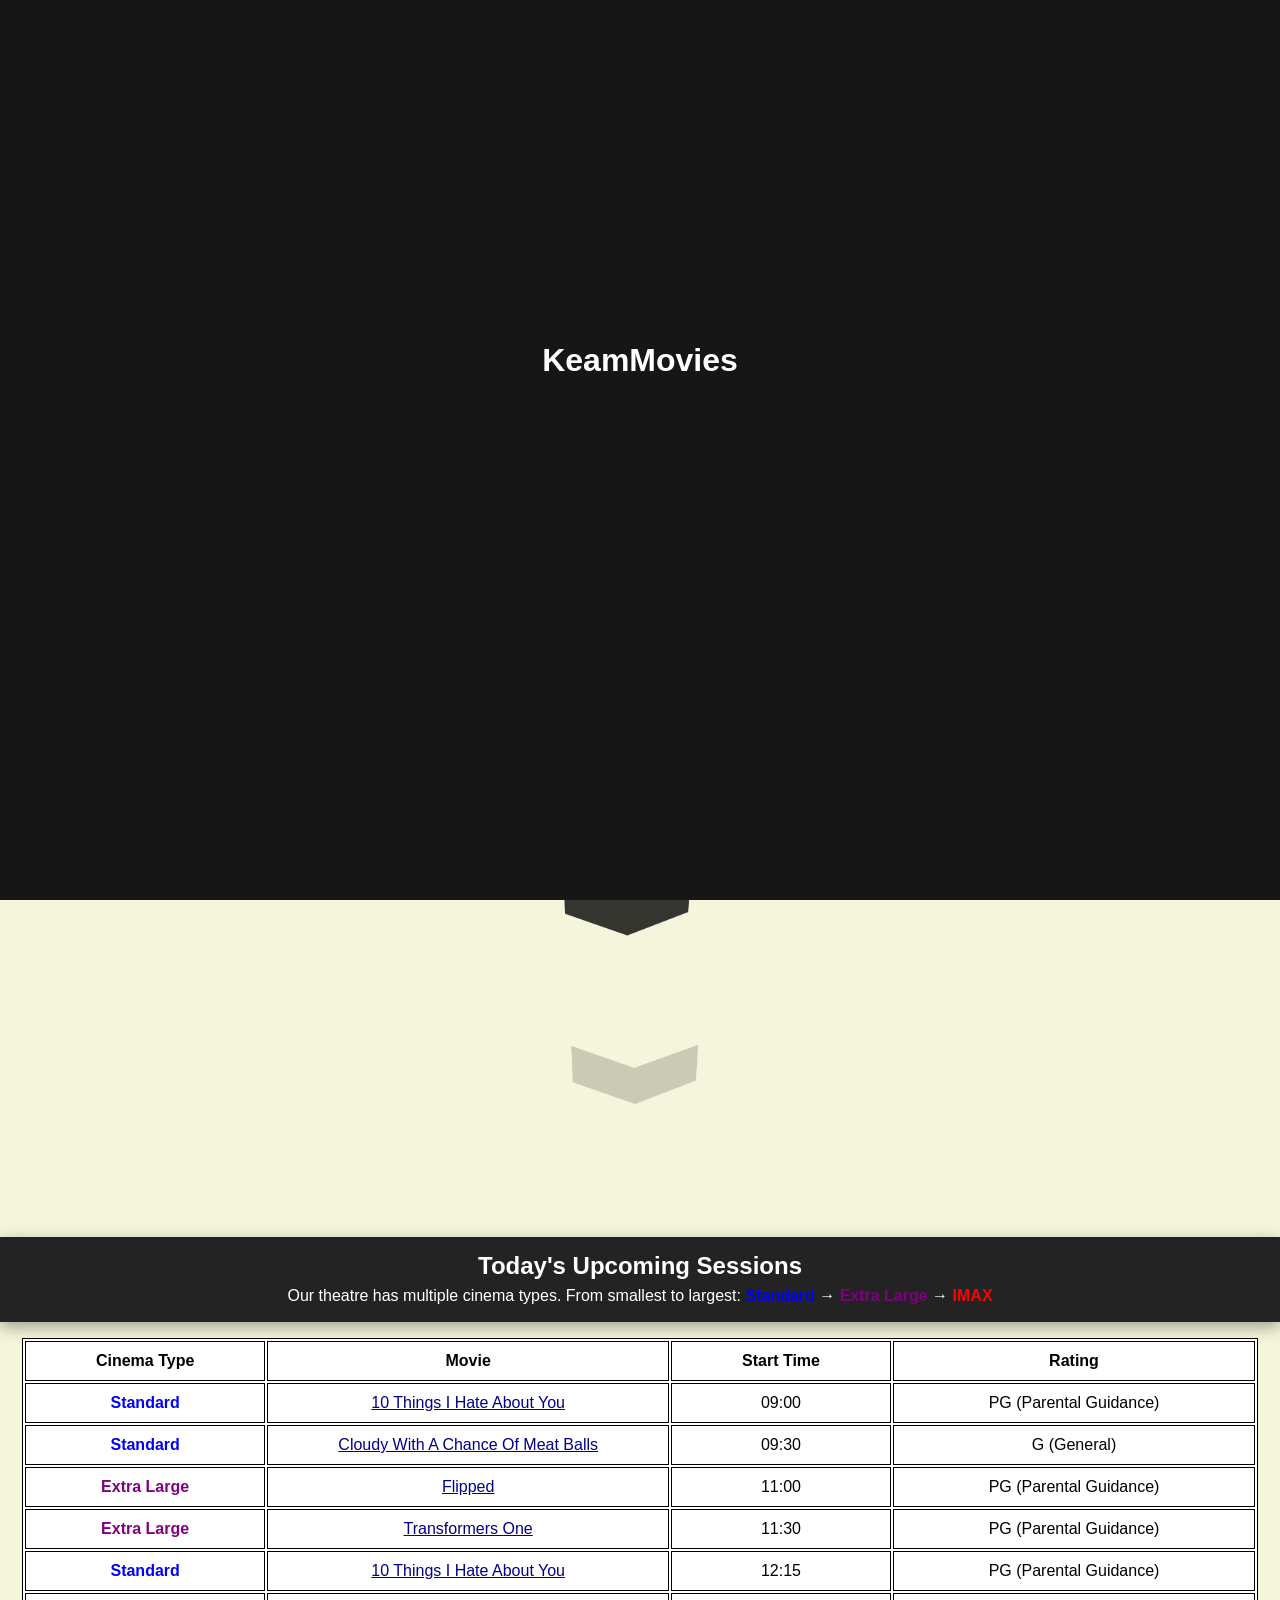
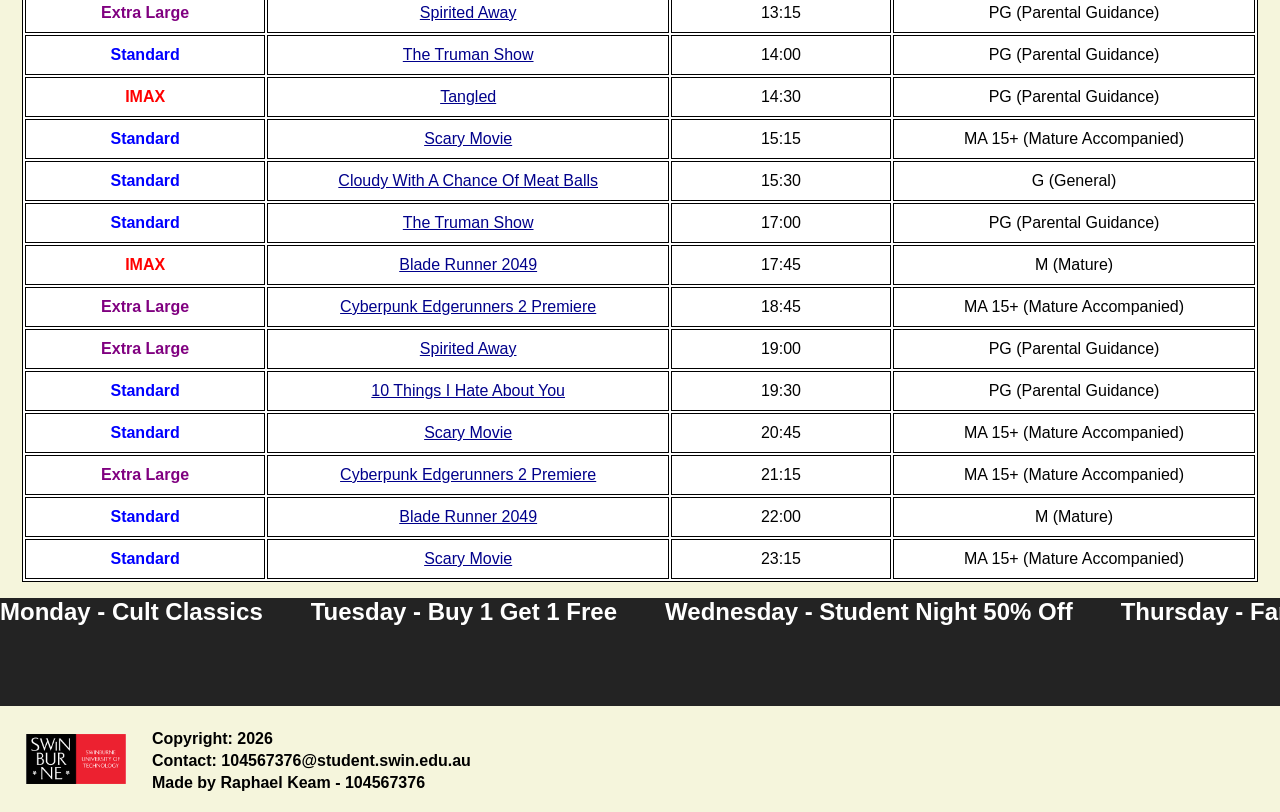
<file: index.html>
<!DOCTYPE html>
<html lang="en">
<head>
    <link rel="stylesheet" href="css/style.css">
    <script src="js/index.js" defer></script>
    <meta charset="UTF-8">
    <meta name="description" content="Web Development" >
    <meta name="keywords" content="Homepage" >
    <meta name="author" content="Raphael Keam" >
    <title>Keam Movies</title>
</head>
<body>
    <div class="intro">
        <h1 class="logo-header">
        <span class="logo">Keam </span><span class="logo"> Movies</span>
        </h1>
    </div>

    <header>
        <!-- <h4>Keam Movies</h4> -->
        <p>Where classics stay on screen.</p>
        <p>Open 09:00 - 01:00</p>
        <p>Everyday of the week</p>
        <!-- logo made in photoshop, by myself -->
        <div class="klogo"><img class="klogo" src="images/logo.png" alt="Keam Movies Logo" width="100" height="50"></div>    
    </header>

    <main>
        <nav>
            <ul>
                <li><a href="index.html">Home</a></li>
                <li><a href="movies.html">Movies</a></li>
                <li><a href="recommend.html">Recommendations</a></li>
                <li><a href="booking.html">Booking</a></li>
                <li><a href="register.html">Sign Up</a></li>
            </ul>
        </nav>
        <section>
            <!-- Posters aren't made by me, used from internet -->
            <div class="carousel">
                <div class="group">
                    <div class="card"><img class="poster" src="images/10t.png" alt="10 Things I Hate About You" width="400" height="600"></div>
                    <div class="card"><img class="poster" src="images/brun49.jpg" alt="Bladerunner 2049" width="400" height="600"></div>
                    <div class="card"><img class="poster" src="images/cpunk77.jpg" alt="Cyberpunk Edgerunners 2" width="400" height="600"></div>
                    <div class="card"><img class="poster" src="images/cwcm.jpg" alt="Cloudy With A Chance of Meatbalss" width="400" height="600"></div>
                    <div class="card"><img class="poster" src="images/flipped.jpg" alt="Flipped" width="400" height="600"></div>
                    <div class="card"><img class="poster" src="images/scarym.jpeg" alt="Scary Movie" width="400" height="600"></div>
                    <div class="card"><img class="poster" src="images/spaway.jpg" alt="Spirted Away" width="400" height="600"></div>
                    <div class="card"><img class="poster" src="images/tangled.jpg" alt="Tangled" width="400" height="600"></div>
                    <div class="card"><img class="poster" src="images/tf1.jpg" alt="Transformers One" width="400" height="600"></div>
                    <div class="card"><img class="poster" src="images/truman.webp" alt="Truman Show" width="400" height="600"></div>
                </div>
                <div aria-hidden class="group">
                    <div class="card"><img class="poster" src="images/10t.png" alt="10 Things I Hate About You" width="400" height="600"></div>
                    <div class="card"><img class="poster" src="images/brun49.jpg" alt="Bladerunner 2049" width="400" height="600"></div>
                    <div class="card"><img class="poster" src="images/cpunk77.jpg" alt="Cyberpunk Edgerunners 2" width="400" height="600"></div>
                    <div class="card"><img class="poster" src="images/cwcm.jpg" alt="Cloudy With A Chance of Meatbalss" width="400" height="600"></div>
                    <div class="card"><img class="poster" src="images/flipped.jpg" alt="Flipped" width="400" height="600"></div>
                    <div class="card"><img class="poster" src="images/scarym.jpeg" alt="Scary Movie" width="400" height="600"></div>
                    <div class="card"><img class="poster" src="images/spaway.jpg" alt="Spirted Away" width="400" height="600"></div>
                    <div class="card"><img class="poster" src="images/tangled.jpg" alt="Tangled" width="400" height="600"></div>
                    <div class="card"><img class="poster" src="images/tf1.jpg" alt="Transformers One" width="400" height="600"></div>
                    <div class="card"><img class="poster" src="images/truman.webp" alt="Truman Show" width="400" height="600"></div>
                </div>
            </div>
        </section>
        <div class="arrow">
            <!-- made in after effects, by myself -->
            <img class="direction" src="images/darrow.gif" alt="down arrow gif" width="600" height="400">
        </div>
        <section class="todaysess">
            <div class="headingUpSession">
                <h2>Today's Upcoming Sessions</h2>
                <p>Our theatre has multiple cinema types. 
                From smallest to largest: 
                <span class="standard">Standard</span> → 
                <span class="extLarge">Extra Large</span> → 
                <span class="IMAX">IMAX</span>
                </p>
            </div>
            <table>
                <tr>
                    <th>Cinema Type</th>
                    <th>Movie</th>
                    <th>Start Time</th>
                    <th>Rating</th>
                </tr>
                <tr>
                    <td><div class="standard">Standard</div></td>
                    <td><a href="movies.html#10ThingsIHateAboutYou" rel="10 Things I Hate About You">10 Things I Hate About You</a></td>
                    <td>09:00</td>
                    <td>PG (Parental Guidance)</td>
                </tr>
                <tr>
                    <td><div class="standard">Standard</div></td>
                    <td><a href="movies.html#cwcm">Cloudy With A Chance Of Meat Balls</a></td>
                    <td>09:30</td>
                    <td>G (General)</td>
                </tr>
                <tr>
                    <td><div class="extLarge">Extra Large</div></td>
                    <td><a href="movies.html#flipped">Flipped</a></td>
                    <td>11:00</td>
                    <td>PG (Parental Guidance)</td>
                </tr>
                <tr>
                    <td><div class="extLarge">Extra Large</div></td>
                    <td><a href="movies.html#tf1">Transformers One</a></td>
                    <td>11:30</td>
                    <td>PG (Parental Guidance)</td>
                </tr>
                <tr>
                    <td><div class="standard">Standard</div></td>
                    <td><a href="movies.html#10ThingsIHateAboutYou" rel="10 Things I Hate About You">10 Things I Hate About You</a></td>
                    <td>12:15</td>
                    <td>PG (Parental Guidance)</td>
                </tr>
                <tr>
                    <td><div class="extLarge">Extra Large</div></td>
                    <td><a href="movies.html#spaway">Spirited Away</a></td>
                    <td>13:15</td>
                    <td>PG (Parental Guidance)</td>
                </tr>
                <tr>
                    <td><div class="standard">Standard</div></td>
                    <td><a href="movies.html#truman">The Truman Show</a></td>
                    <td>14:00</td>
                    <td>PG (Parental Guidance)</td>
                </tr>
                <tr>
                    <td><div class="IMAX">IMAX</div></td>
                    <td><a href="movies.html#tangled">Tangled</a></td>
                    <td>14:30</td>
                    <td>PG (Parental Guidance)</td>
                </tr>
                <tr>
                    <td><div class="standard">Standard</div></td>
                    <td><a href="movies.html#scarym">Scary Movie</a></td>
                    <td>15:15</td>
                    <td>MA 15+ (Mature Accompanied)</td>
                </tr>
                <tr>
                    <td><div class="standard">Standard</div></td>
                    <td><a href="movies.html#cwcm">Cloudy With A Chance Of Meat Balls</a></td>
                    <td>15:30</td>
                    <td>G (General)</td>
                </tr>
                <tr>
                    <td><div class="standard">Standard</div></td>
                    <td><a href="movies.html#truman">The Truman Show</a></td>
                    <td>17:00</td>
                    <td>PG (Parental Guidance)</td>
                </tr>
                <tr>
                    <td><div class="IMAX">IMAX</div></td>
                    <td><a href="movies.html#brun49">Blade Runner 2049</a></td>
                    <td>17:45</td>
                    <td>M (Mature)</td>
                </tr>
                <tr>
                    <td><div class="extLarge">Extra Large</div></td>
                    <td><a href="movies.html#cpunk77">Cyberpunk Edgerunners 2 Premiere</a></td>
                    <td>18:45</td>
                    <td>MA 15+ (Mature Accompanied)</td>
                </tr>
                <tr>
                    <td><div class="extLarge">Extra Large</div></td>
                    <td><a href="movies.html#spaway">Spirited Away</a></td>
                    <td>19:00</td>
                    <td>PG (Parental Guidance)</td>
                </tr>
                <tr>
                    <td><div class="standard">Standard</div></td>
                    <td><a href="movies.html#10ThingsIHateAboutYou" rel="10 Things I Hate About You">10 Things I Hate About You</a></td>
                    <td>19:30</td>
                    <td>PG (Parental Guidance)</td>
                </tr>
                <tr>
                    <td><div class="standard">Standard</div></td>
                    <td><a href="movies.html#scarym">Scary Movie</a></td>
                    <td>20:45</td>
                    <td>MA 15+ (Mature Accompanied)</td>
                </tr>
                <tr>
                    <td><div class="extLarge">Extra Large</div></td>
                    <td><a href="movies.html#cpunk77">Cyberpunk Edgerunners 2 Premiere</a></td>
                    <td>21:15</td>
                    <td>MA 15+ (Mature Accompanied)</td>
                </tr>
                <tr>
                    <td><div class="standard">Standard</div></td>
                    <td><a href="movies.html#brun49">Blade Runner 2049</a></td>
                    <td>22:00</td>
                    <td>M (Mature)</td>
                </tr>
                <tr>
                    <td><div class="standard">Standard</div></td>
                    <td><a href="movies.html#scarym">Scary Movie</a></td>
                    <td>23:15</td>
                    <td>MA 15+ (Mature Accompanied)</td>
                </tr>
            </table>
        </section>
        <section>
            <div class="slider">
                <div class="collection">
                    <div class="add">Monday - Cult Classics</div>
                    <div class="add">Tuesday - Buy 1 Get 1 Free</div>
                    <div class="add">Wednesday - Student Night 50% Off</div>
                    <div class="add">Thursday - Family Day Out</div>
                    <div class="add">Friday - Spooky Classics</div>
                    <div class="add">Saturday - Popcorn Maddness</div>
                    <div class="add">Sunday - Poster Sales</div>
                </div>
                <div aria-hidden class="collection">
                    <div class="add">Monday - Cult Classics</div>
                    <div class="add">Tuesday - Buy 1 Get 1 Free</div>
                    <div class="add">Wednesday - Student Night 50% Off</div>
                    <div class="add">Thursday - Family Day Out</div>
                    <div class="add">Friday - Spooky Classics</div>
                    <div class="add">Saturday - Popcorn Maddness</div>
                    <div class="add">Sunday - Poster Sales</div>
                </div>
            </div>
        </section>
        </main>
    <footer>
        <p>Copyright: 2026</p>
        <p>Contact: 104567376@student.swin.edu.au</p>
        <p>Made by Raphael Keam - 104567376</p>
        <img class="sblogo" src="images/sblogo.png" alt="Swinburne Logo" width="100" height="50">
    </footer>     
</body>
</html>
</file>
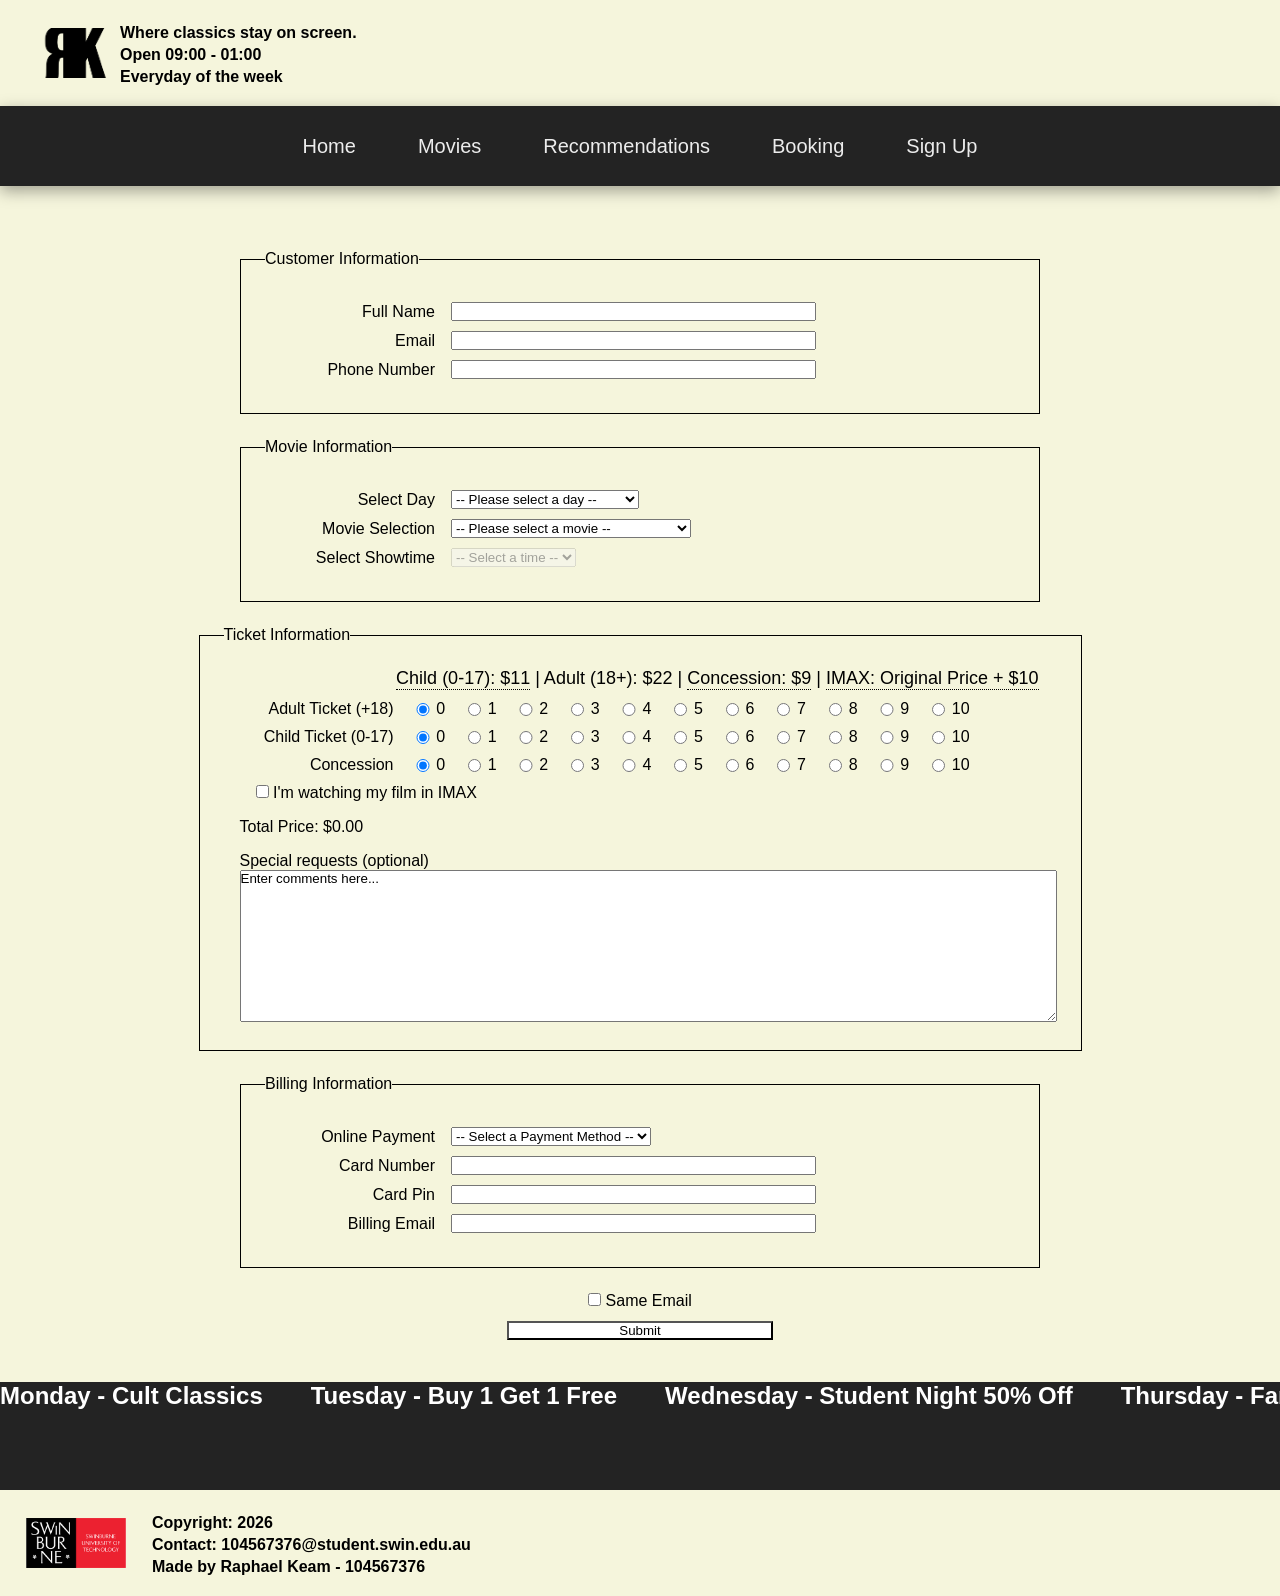
<file: booking.html>
<!DOCTYPE html>
<html lang="en">
<head>
    <link rel="stylesheet" href="css/style.css">
    <link rel="stylesheet" href="css/modal.css">
    <script src="js/booking.js" defer></script>

    <meta charset="UTF-8">
    <meta name="description" content="Web Development" >
    <meta name="keywords" content="Register Page" >
    <meta name="author" content="Raphael Keam" >
    <title>Keam Movies</title>
</head>
<body>
    <header>
        <p>Where classics stay on screen.</p>
        <p>Open 09:00 - 01:00</p>
        <p>Everyday of the week</p>
        <!-- logo made in photoshop, by myself -->
        <div class="klogo"><img class="klogo" src="images/logo.png" alt="Keam Movies Logo" width="100" height="50"></div>   
    </header>
    <nav>
        <ul>
            <li><a href="index.html">Home</a></li>
            <li><a href="movies.html">Movies</a></li>
            <li><a href="recommend.html">Recommendations</a></li>
            <li><a href="booking.html">Booking</a></li>
            <li><a href="register.html">Sign Up</a></li>
        </ul>
    </nav>
        <div id="scrnOverlay"></div>
    	<form id="regtest" method="post"
		action="http://mercury.swin.edu.au/it000000/cos10005/regtest.php">

		<fieldset>
			<legend>Customer Information</legend>

			<div class="textinput">
				<label for="uname">Full Name</label>
				<input id="uname" type="text" name="uname" />
			</div>

			<div class="textinput">
				<label for="sid">Email</label>
				<input id="sid" type="text" name="id" />
			</div>

            <div class="textinput">
				<label for="phone">Phone Number</label>
				<input id="phone" type="text" name="phone" />
			</div>
		</fieldset>

		<fieldset>
			<legend>Movie Information</legend>

            <div class="selectinput">
                <span>Select Day</span>
                <select id="dayselect" name="dayselect">
                <option value="">-- Please select a day --</option>
                </select>
            </div>

            <div class="selectinput">
                <span>Movie Selection</span>
                <select id="movieselect">
                    <option value="defualt">-- Please select a movie --</option>
                    <option value="10 Things I Hate About You">10 Things I Hate About You</option>
                    <option value="Cloudy With A Chance Of Meat Balls">Cloudy With A Chance Of Meat Balls</option>
                    <option value="Flipped">Flipped</option>
                    <option value="Transformers One">Transformers One</option>
                    <option value="Spirited Away">Spirited Away</option>
                    <option value="The Truman Show">The Truman Show</option>
                    <option value="Tangled">Tangled</option>
                    <option value="Scary Movie">Scary Movie</option>
                    <option value="Blade Runner 2049">Blade Runner 2049</option>
                    <option value="Cyberpunk Edgerunners 2 Premiere">Cyberpunk Edgerunners 2 Premiere</option>
                </select>
            </div>
            <div class="selectinput">
                <span>Select Showtime</span>
                <select id="timeSelect" disabled>
                <option value="defualt">-- Select a time --</option>
                </select>
            </div>
        </fieldset>
        <fieldset>
			<legend>Ticket Information</legend>
            <div class="headingtooltip">
                <div class="tooltip"> Child (0-17): $11 <span class="tooltiptext">Some movies may require child supervision.</span></div> 
                | Adult (18+): $22 
                | <div class="tooltip"> Concession: $9 <span class="tooltiptext">Concession Verification may occur on visit.</span></div> 
                | <div class="tooltip"> IMAX: Original Price + $10 <span class="tooltiptext">If addon isn't included in initial order on site purchase will be required.</span></div>
			</div>
                <div class="radioinput">
                <span class="radiolabel">Adult Ticket (+18)</span>

                <input id="adult_0" type="radio" name="adult_tickets" value="0" checked />
                <label for="adult_0">0</label>

                <input id="adult_1" type="radio" name="adult_tickets" value="1" />
                <label for="adult_1">1</label>

                <input id="adult_2" type="radio" name="adult_tickets" value="2" />
                <label for="adult_2">2</label>

                <input id="adult_3" type="radio" name="adult_tickets" value="3" />
                <label for="adult_3">3</label>

                <input id="adult_4" type="radio" name="adult_tickets" value="4" />
                <label for="adult_4">4</label>

                <input id="adult_5" type="radio" name="adult_tickets" value="5" />
                <label for="adult_5">5</label>

                <input id="adult_6" type="radio" name="adult_tickets" value="6" />
                <label for="adult_6">6</label>

                <input id="adult_7" type="radio" name="adult_tickets" value="7" />
                <label for="adult_7">7</label>

                <input id="adult_8" type="radio" name="adult_tickets" value="8" />
                <label for="adult_8">8</label>

                <input id="adult_9" type="radio" name="adult_tickets" value="9" />
                <label for="adult_9">9</label>

                <input id="adult_10" type="radio" name="adult_tickets" value="10" />
                <label for="adult_10">10</label>
            </div>

            <div class="radioinput">
                <span class="radiolabel">Child Ticket (0-17)</span>

                <input id="child_0" type="radio" name="child_tickets" value="0" checked />
                <label for="child_0">0</label>

                <input id="child_1" type="radio" name="child_tickets" value="1" />
                <label for="child_1">1</label>

                <input id="child_2" type="radio" name="child_tickets" value="2" />
                <label for="child_2">2</label>

                <input id="child_3" type="radio" name="child_tickets" value="3" />
                <label for="child_3">3</label>

                <input id="child_4" type="radio" name="child_tickets" value="4" />
                <label for="child_4">4</label>

                <input id="child_5" type="radio" name="child_tickets" value="5" />
                <label for="child_5">5</label>

                <input id="child_6" type="radio" name="child_tickets" value="6" />
                <label for="child_6">6</label>

                <input id="child_7" type="radio" name="child_tickets" value="7" />
                <label for="child_7">7</label>

                <input id="child_8" type="radio" name="child_tickets" value="8" />
                <label for="child_8">8</label>

                <input id="child_9" type="radio" name="child_tickets" value="9" />
                <label for="child_9">9</label>

                <input id="child_10" type="radio" name="child_tickets" value="10" />
                <label for="child_10">10</label>
            </div>

            <div class="radioinput">
                <span class="radiolabel">Concession</span>

                <input id="concession_0" type="radio" name="concession_tickets" value="0" checked />
                <label for="concession_0">0</label>

                <input id="concession_1" type="radio" name="concession_tickets" value="1" />
                <label for="concession_1">1</label>

                <input id="concession_2" type="radio" name="concession_tickets" value="2" />
                <label for="concession_2">2</label>

                <input id="concession_3" type="radio" name="concession_tickets" value="3" />
                <label for="concession_3">3</label>

                <input id="concession_4" type="radio" name="concession_tickets" value="4" />
                <label for="concession_4">4</label>

                <input id="concession_5" type="radio" name="concession_tickets" value="5" />
                <label for="concession_5">5</label>

                <input id="concession_6" type="radio" name="concession_tickets" value="6" />
                <label for="concession_6">6</label>

                <input id="concession_7" type="radio" name="concession_tickets" value="7" />
                <label for="concession_7">7</label>

                <input id="concession_8" type="radio" name="concession_tickets" value="8" />
                <label for="concession_8">8</label>

                <input id="concession_9" type="radio" name="concession_tickets" value="9" />
                <label for="concession_9">9</label>

                <input id="concession_10" type="radio" name="concession_tickets" value="10" />
                <label for="concession_10">10</label>
            </div>
            
            <div class="checkbox-imax">
                <input type="checkbox" id="imax_ticket" name="imax_ticket" value="15">
                <label for="imax_ticket">I'm watching my film in IMAX</label><br>
            </div>

            <div class="total-display">
                Total Price: $<span id="totalPrice">0.00</span>
            </div>
            <div class="textarea">
                <label>Special requests (optional)</label><br>
                <textarea name="comments" rows="10" cols="100">Enter comments here...</textarea>
            </div>
		</fieldset>

        <fieldset>
			<legend>Billing Information</legend>

            <div class="selectinput">
                <span>Online Payment</span>
                <select id="paymentmethod">
                    <option value="0">-- Select a Payment Method --</option>
                    <option value="1">Mastercard/Visa</option>
                    <option value="2">Amex</option>
                    <option value="3">Voucher</option>
                </select>
            </div>   

			<div class="textinput" id="cardnumberContainer">
				<label for="cardnumber">Card Number</label>
				<input id="cardnumber" type="text" name="cardnumber" />
			</div> 
            
            <div class="textinput" id="cardpinContainer">
				<label for="cardpin">Card Pin</label>
				<input id="cardpin" type="text" name="cardpin" />
			</div>
            <div class="textinput">
				<label for="bill">Billing Email</label>
				<input id="bill" type="text" name="id" />
			</div>   
		</fieldset>

        <div class="sameEmail">
            <input type="checkbox" id="sameEmail">
            <label for="sameEmail">Same Email</label>
        </div>


		<div class="buttoninput">
			<input type="submit" value="Submit" />
		</div>
	</form>





    <section>
        <div class="slider">
            <div class="collection">
                <div class="add">Monday - Cult Classics</div>
                <div class="add">Tuesday - Buy 1 Get 1 Free</div>
                <div class="add">Wednesday - Student Night 50% Off</div>
                <div class="add">Thursday - Family Day Out</div>
                <div class="add">Friday - Spooky Classics</div>
                <div class="add">Saturday - Popcorn Maddness</div>
                <div class="add">Sunday - Poster Sales</div>
            </div>
            <div aria-hidden class="collection">
                <div class="add">Monday - Cult Classics</div>
                <div class="add">Tuesday - Buy 1 Get 1 Free</div>
                <div class="add">Wednesday - Student Night 50% Off</div>
                <div class="add">Thursday - Family Day Out</div>
                <div class="add">Friday - Spooky Classics</div>
                <div class="add">Saturday - Popcorn Maddness</div>
                <div class="add">Sunday - Poster Sales</div>
            </div>
        </div>
    </section>
    <footer>
        <p>Copyright: 2026</p>
        <p>Contact: 104567376@student.swin.edu.au</p>
        <p>Made by Raphael Keam - 104567376</p>
        <img class="sblogo" src="images/sblogo.png" alt="Swinburne Logo" width="100" height="50">
    </footer>     
</body>
</html>
</file>
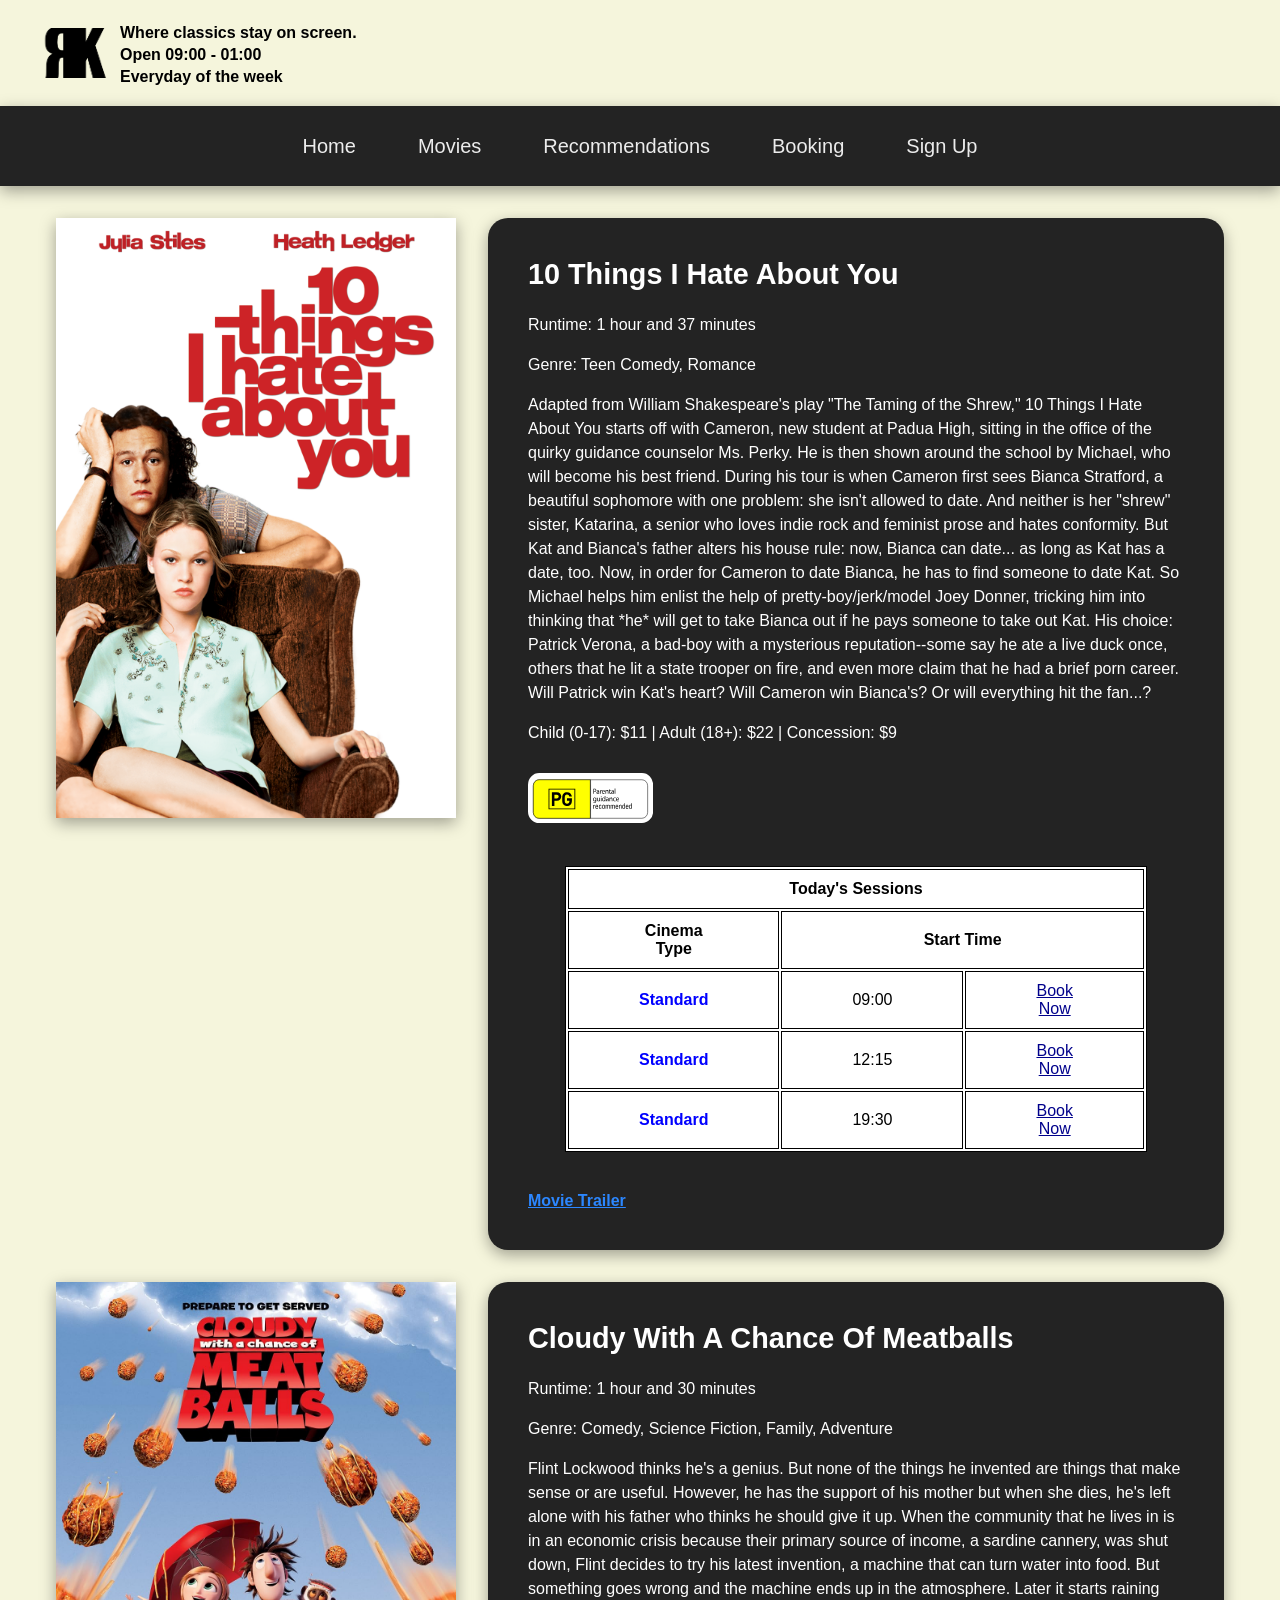
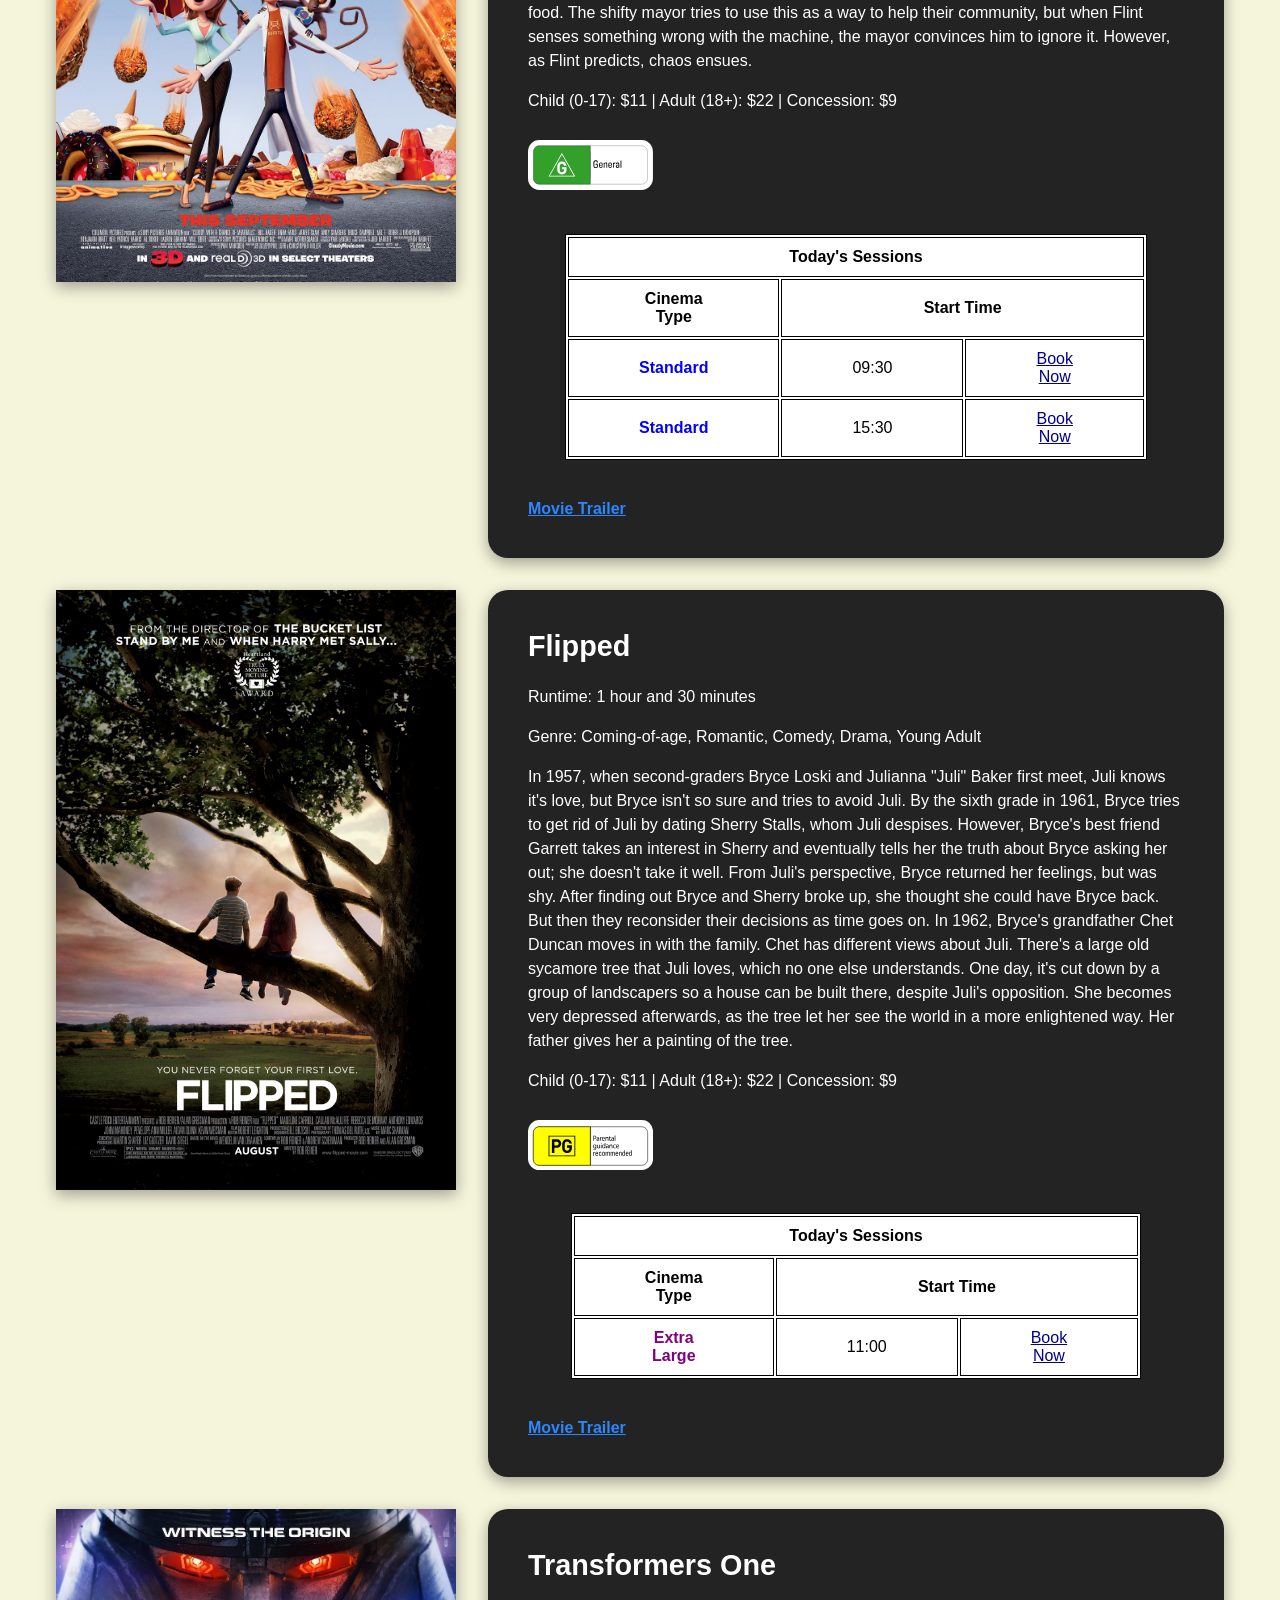
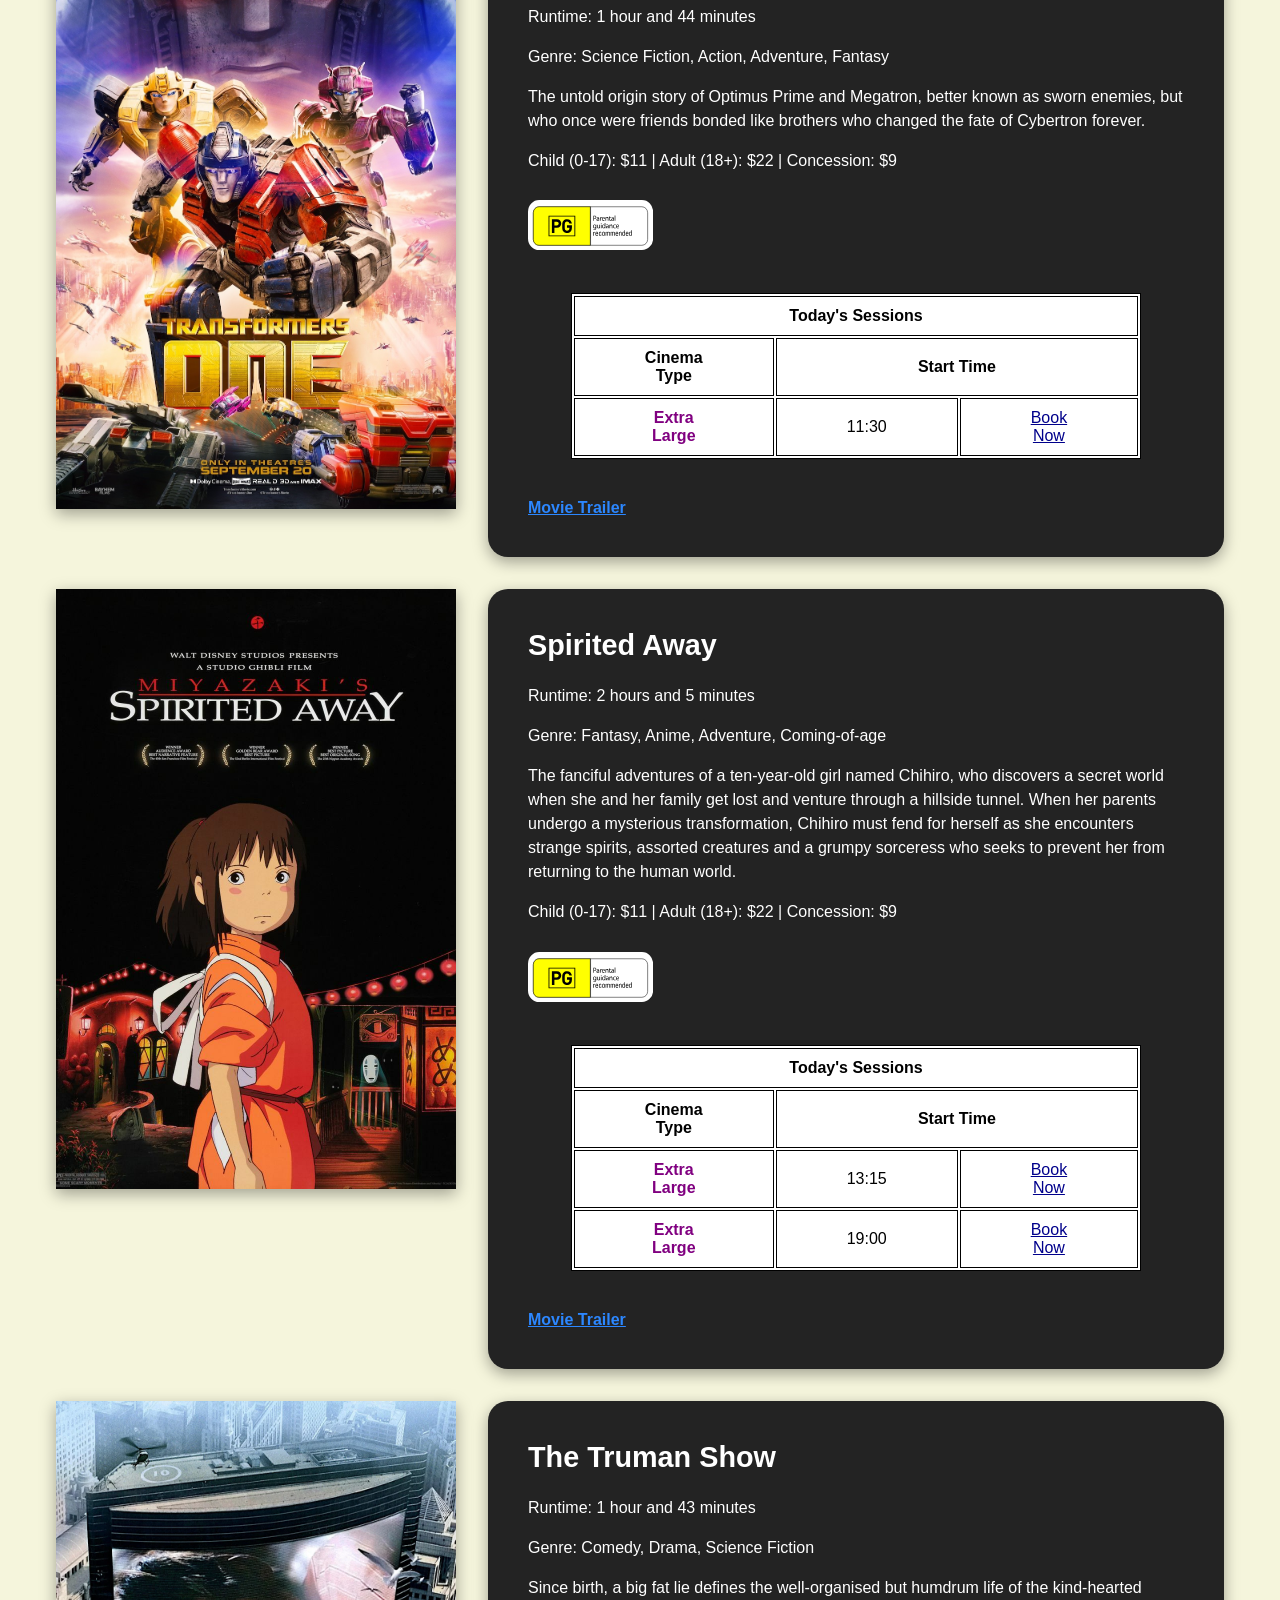
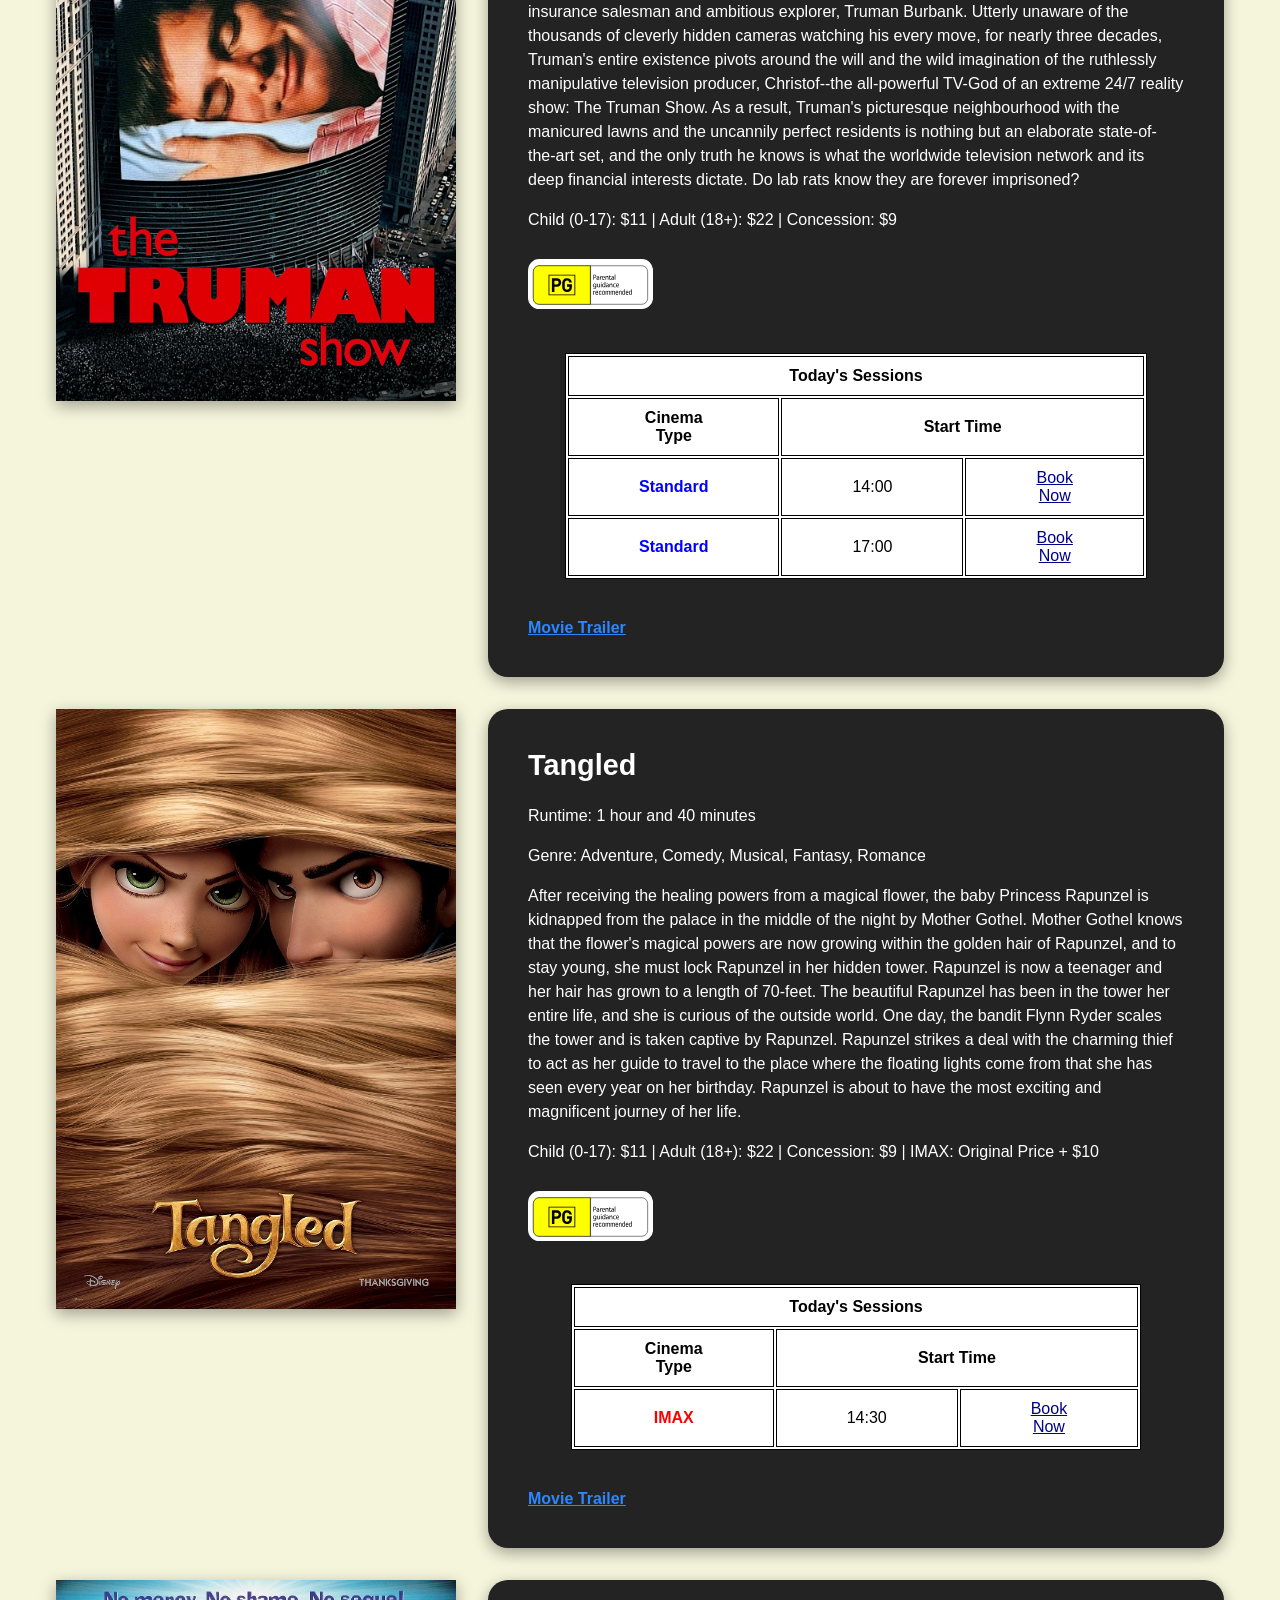
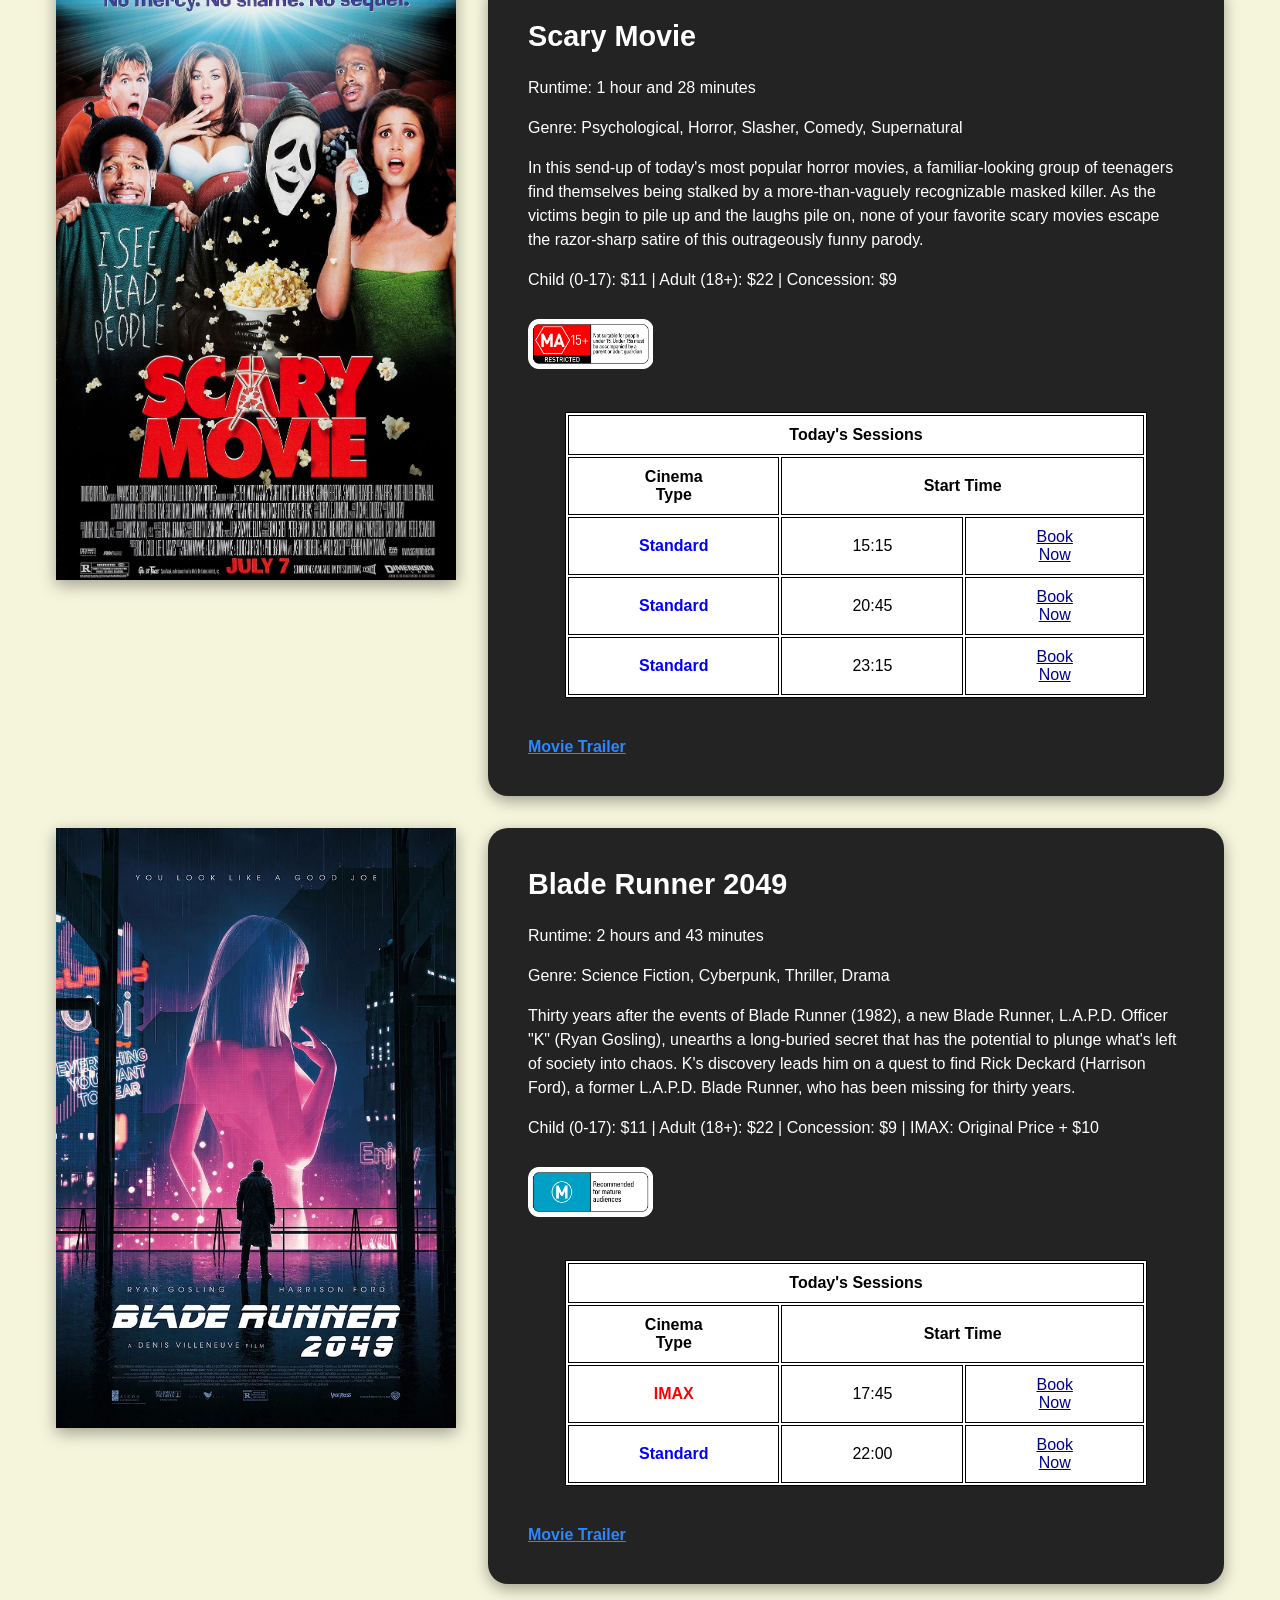
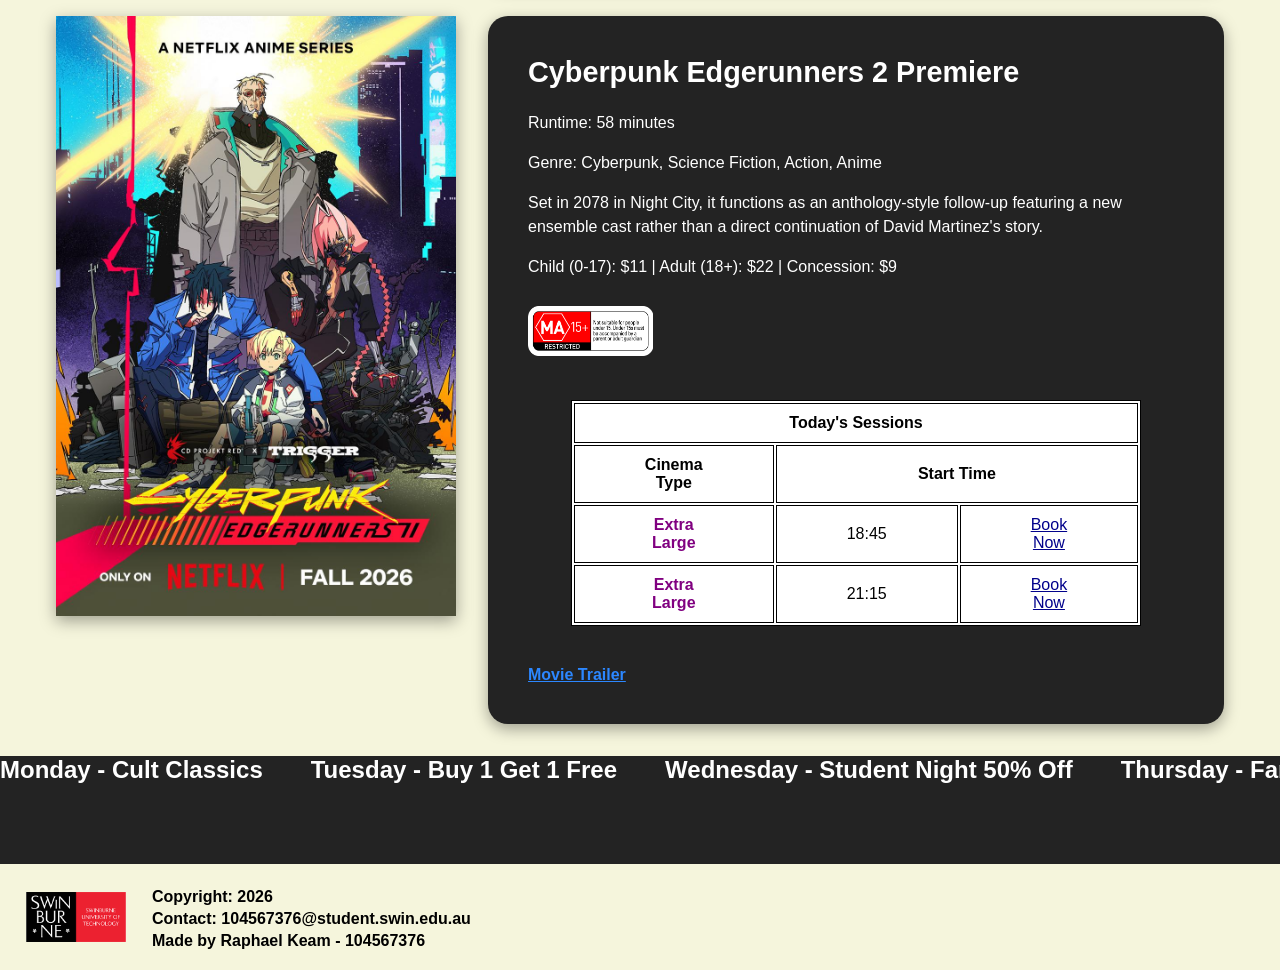
<file: movies.html>
<!DOCTYPE html>
<html lang="en">
<head>
    <link rel="stylesheet" href="css/style.css">

    <meta charset="UTF-8">
    <meta name="description" content="Web Development" >
    <meta name="keywords" content="Movies Page" >
    <meta name="author" content="Raphael Keam" >
    <title>Keam Movies</title>
</head>
<body>
    <header>
        <p>Where classics stay on screen.</p>
        <p>Open 09:00 - 01:00</p>
        <p>Everyday of the week</p>
        <!-- logo made in photoshop, by myself -->
        <div class="klogo"><img class="klogo" src="images/logo.png" alt="Keam Movies Logo" width="100" height="50"></div>    
    </header>
    <nav>
        <ul>
            <li><a href="index.html">Home</a></li>
            <li><a href="movies.html">Movies</a></li>
            <li><a href="recommend.html">Recommendations</a></li>
            <li><a href="booking.html">Booking</a></li>
            <li><a href="register.html">Sign Up</a></li>
        </ul>
    </nav>
    <section>
        <section id="10ThingsIHateAboutYou">
            <div class="movie_card">
                <img class="poster" src="images/10t.png" alt="10 Things I Hate About You" width="400" height="600">
                <div class="movie_info">
                    <h3>10 Things I Hate About You</h3>
                    <p>Runtime: 1 hour and 37 minutes</p>
                    <p>Genre: Teen Comedy, Romance</p>
                    <p>Adapted from William Shakespeare's play "The Taming of the Shrew," 10 Things I Hate About You starts off with Cameron, new student at Padua High, sitting in the office of the quirky guidance counselor Ms. Perky. He is then shown around the school by Michael, who will become his best friend. During his tour is when Cameron first sees Bianca Stratford, a beautiful sophomore with one problem: she isn't allowed to date. And neither is her "shrew" sister, Katarina, a senior who loves indie rock and feminist prose and hates conformity. But Kat and Bianca's father alters his house rule: now, Bianca can date... as long as Kat has a date, too. Now, in order for Cameron to date Bianca, he has to find someone to date Kat. So Michael helps him enlist the help of pretty-boy/jerk/model Joey Donner, tricking him into thinking that *he* will get to take Bianca out if he pays someone to take out Kat. His choice: Patrick Verona, a bad-boy with a mysterious reputation--some say he ate a live duck once, others that he lit a state trooper on fire, and even more claim that he had a brief porn career. Will Patrick win Kat's heart? Will Cameron win Bianca's? Or will everything hit the fan...?</p>
                    <p>Child (0-17): $11  |  Adult (18+): $22   |   Concession: $9</p>
                    <img class="rating" src="images/pgrating.svg" alt="PG Rating Icon" width="125" height="50">
                    <table>
                        <tr>
                            <th colspan="3">Today's Sessions</th>
                        </tr>
                        <tr>
                            <th>Cinema Type</th>
                            <th colspan="2">Start Time</th>
                        </tr>
                        <tr>
                            <td><div class="standard">Standard</div></td>
                            <td>09:00</td>
                            <td><a href="booking.html?day=Wednesday&movie=10%20Things%20I%20Hate%20About%20You&time=09:00">Book Now</a></td>
                        </tr>
                        <tr>
                            <td><div class="standard">Standard</div></td>
                            <td>12:15</td>
                            <td><a href="booking.html?day=Wednesday&movie=10%20Things%20I%20Hate%20About%20You&time=12:15">Book Now</a></td>
                        </tr>
                        <tr>
                            <td><div class="standard">Standard</div></td>
                            <td>19:30</td>
                            <td><a href="booking.html?day=Wednesday&movie=10%20Things%20I%20Hate%20About%20You&time=19:30">Book Now</a></td>
                        </tr>
                    </table>
                    <a class="youtube" href="https://www.youtube.com/watch?v=uE7qjQlfoRs" target="_blank">Movie Trailer</a>
                </div>
            </div>
        </section>
        <section id="cwcm">
            <div class="movie_card">
                <img class="poster" src="images/cwcm.jpg" alt="Cloudy With A Chance Of Meat Balls" width="400" height="600">
                <div class="movie_info">
                    <h3>Cloudy With A Chance Of Meatballs</h3>
                    <p>Runtime: 1 hour and 30 minutes</p>
                    <p>Genre: Comedy, Science Fiction, Family, Adventure</p>
                    <p>Flint Lockwood thinks he's a genius. But none of the things he invented are things that make sense or are useful. However, he has the support of his mother but when she dies, he's left alone with his father who thinks he should give it up. When the community that he lives in is in an economic crisis because their primary source of income, a sardine cannery, was shut down, Flint decides to try his latest invention, a machine that can turn water into food. But something goes wrong and the machine ends up in the atmosphere. Later it starts raining food. The shifty mayor tries to use this as a way to help their community, but when Flint senses something wrong with the machine, the mayor convinces him to ignore it. However, as Flint predicts, chaos ensues.</p>
                    <p>Child (0-17): $11  |  Adult (18+): $22   |   Concession: $9</p>
                    <img class="rating" src="images/grating.svg" alt="G Rating Icon" width="125" height="50">
                    <table>
                        <tr>
                            <th colspan="3">Today's Sessions</th>
                        </tr>
                        <tr>
                            <th>Cinema Type</th>
                            <th colspan="2">Start Time</th>
                        </tr>
                        <tr>
                            <td><div class="standard">Standard</div></td>
                            <td>09:30</td>
                            <td><a href="booking.html?day=Wednesday&movie=Cloudy%20With%20A%20Chance%20Of%20Meatballs&time=09:30">Book Now</a></td>
                        </tr>
                        <tr>
                            <td><div class="standard">Standard</div></td>
                            <td>15:30</td>
                            <td><a href="booking.html?day=Wednesday&movie=Cloudy%20With%20A%20Chance%20Of%20Meatballs&time=15:30">Book Now</a></td>
                        </tr>
                    </table>
                    <a class="youtube" href="https://www.youtube.com/watch?v=pUaKcFI4BZY" target="_blank">Movie Trailer</a>
                </div>
            </div>
        </section>
        <section id="flipped">
            <div class="movie_card">
                <img class="poster" src="images/flipped.jpg" alt="Flipped" width="400" height="600">
                <div class="movie_info">
                    <h3>Flipped</h3>
                    <p>Runtime: 1 hour and 30 minutes</p>
                    <p>Genre: Coming-of-age, Romantic, Comedy, Drama, Young Adult</p>
                    <p>In 1957, when second-graders Bryce Loski and Julianna "Juli" Baker first meet, Juli knows it's love, but Bryce isn't so sure and tries to avoid Juli. By the sixth grade in 1961, Bryce tries to get rid of Juli by dating Sherry Stalls, whom Juli despises. However, Bryce's best friend Garrett takes an interest in Sherry and eventually tells her the truth about Bryce asking her out; she doesn't take it well. From Juli's perspective, Bryce returned her feelings, but was shy. After finding out Bryce and Sherry broke up, she thought she could have Bryce back. But then they reconsider their decisions as time goes on. In 1962, Bryce's grandfather Chet Duncan moves in with the family. Chet has different views about Juli. There's a large old sycamore tree that Juli loves, which no one else understands. One day, it's cut down by a group of landscapers so a house can be built there, despite Juli's opposition. She becomes very depressed afterwards, as the tree let her see the world in a more enlightened way. Her father gives her a painting of the tree.</p>
                    <p>Child (0-17): $11  |  Adult (18+): $22   |   Concession: $9</p>
                    <img class="rating" src="images/pgrating.svg" alt="PG Rating Icon" width="125" height="50">
                    <table>
                        <tr>
                            <th colspan="3">Today's Sessions</th>
                        </tr>
                        <tr>
                            <th>Cinema Type</th>
                            <th colspan="2">Start Time</th>
                        </tr>
                        <tr>
                            <td><div class="extLarge">Extra Large</div></td>
                            <td>11:00</td>
                            <td><a href="booking.html?day=Wednesday&movie=Flipped&time=11:00">Book Now</a></td>
                        </tr>
                    </table>
                    <a class="youtube" href="https://www.youtube.com/watch?v=92SgWpDYjlo" target="_blank">Movie Trailer</a>
                </div>
            </div>
        </section>
        <section id="tf1">
            <div class="movie_card">
                <img class="poster" src="images/tf1.jpg" alt="Transformers One" width="400" height="600">
                <div class="movie_info">
                    <h3>Transformers One</h3>
                    <p>Runtime: 1 hour and 44 minutes</p>
                    <p>Genre: Science Fiction, Action, Adventure, Fantasy</p>
                    <p>The untold origin story of Optimus Prime and Megatron, better known as sworn enemies, but who once were friends bonded like brothers who changed the fate of Cybertron forever.</p>
                    <p>Child (0-17): $11  |  Adult (18+): $22   |   Concession: $9</p>
                    <img class="rating" src="images/pgrating.svg" alt="PG Rating Icon" width="125" height="50">
                    <table>
                        <tr>
                            <th colspan="3">Today's Sessions</th>
                        </tr>
                        <tr>
                            <th>Cinema Type</th>
                            <th colspan="2">Start Time</th>
                        </tr>
                        <tr>
                            <td><div class="extLarge">Extra Large</div></td>
                            <td>11:30</td>
                            <td><a href="booking.html?day=Wednesday&movie=Transformers%20One&time=11:30">Book Now</a></td>
                        </tr>
                    </table>
                    <a class="youtube" href="https://www.youtube.com/watch?v=5a09yJU-mCI" target="_blank">Movie Trailer</a>
                </div>
            </div>
        </section>
        <section id="spaway">
            <div class="movie_card">
                <img class="poster" src="images/spaway.jpg" alt="Spirited Away" width="400" height="600">
                <div class="movie_info">
                    <h3>Spirited Away</h3>
                    <p>Runtime: 2 hours and 5 minutes</p>
                    <p>Genre: Fantasy, Anime, Adventure, Coming-of-age</p>
                    <p>The fanciful adventures of a ten-year-old girl named Chihiro, who discovers a secret world when she and her family get lost and venture through a hillside tunnel. When her parents undergo a mysterious transformation, Chihiro must fend for herself as she encounters strange spirits, assorted creatures and a grumpy sorceress who seeks to prevent her from returning to the human world.</p>
                    <p>Child (0-17): $11  |  Adult (18+): $22   |   Concession: $9</p>
                    <img class="rating" src="images/pgrating.svg" alt="PG Rating Icon" width="125" height="50">
                    <table>
                        <tr>
                            <th colspan="3">Today's Sessions</th>
                        </tr>
                        <tr>
                            <th>Cinema Type</th>
                            <th colspan="2">Start Time</th>
                        </tr>
                        <tr>
                            <td><div class="extLarge">Extra Large</div></td>
                            <td>13:15</td>
                            <td><a href="booking.html?day=Wednesday&movie=Spirited%20Away&time=13:15">Book Now</a></td>
                        </tr>
                        <tr>
                            <td><div class="extLarge">Extra Large</div></td>
                            <td>19:00</td>
                            <td><a href="booking.html?day=Wednesday&movie=Spirited%20Away&time=19:00">Book Now</a></td>
                        </tr>
                    </table>
                    <a class="youtube" href="https://www.youtube.com/watch?v=ByXuk9QqQkk" target="_blank">Movie Trailer</a>
                </div>
            </div>
        </section>
        <section id="truman">
            <div class="movie_card">
                <img class="poster" src="images/truman.webp" alt="The Truman Show" width="400" height="600">
                <div class="movie_info">
                    <h3>The Truman Show</h3>
                    <p>Runtime: 1 hour and 43 minutes</p>
                    <p>Genre: Comedy, Drama, Science Fiction</p>
                    <p>Since birth, a big fat lie defines the well-organised but humdrum life of the kind-hearted insurance salesman and ambitious explorer, Truman Burbank. Utterly unaware of the thousands of cleverly hidden cameras watching his every move, for nearly three decades, Truman's entire existence pivots around the will and the wild imagination of the ruthlessly manipulative television producer, Christof--the all-powerful TV-God of an extreme 24/7 reality show: The Truman Show. As a result, Truman's picturesque neighbourhood with the manicured lawns and the uncannily perfect residents is nothing but an elaborate state-of-the-art set, and the only truth he knows is what the worldwide television network and its deep financial interests dictate. Do lab rats know they are forever imprisoned?</p>
                    <p>Child (0-17): $11  |  Adult (18+): $22   |   Concession: $9</p>
                    <img class="rating" src="images/pgrating.svg" alt="PG Rating Icon" width="125" height="50">
                    <table>
                        <tr>
                            <th colspan="3">Today's Sessions</th>
                        </tr>
                        <tr>
                            <th>Cinema Type</th>
                            <th colspan="2">Start Time</th>
                        </tr>
                        <tr>
                            <td><div class="standard">Standard</div></td>
                            <td>14:00</td>
                            <td><a href="booking.html?day=Wednesday&movie=The%20Truman%20Show&time=14:00">Book Now</a></td>
                        </tr>
                        <tr>
                            <td><div class="standard">Standard</div></td>
                            <td>17:00</td>
                            <td><a href="booking.html?day=Wednesday&movie=The%20Truman%20Show&time=17:00">Book Now</a></td>
                        </tr>
                    </table>
                    <a class="youtube" href="https://www.youtube.com/watch?v=dlnmQbPGuls" target="_blank">Movie Trailer</a>
                </div>
            </div>
        </section>
        <section id="tangled">
            <div class="movie_card">
                <img class="poster" src="images/tangled.jpg" alt="Tangled" width="400" height="600">
                <div class="movie_info">
                    <h3>Tangled</h3>
                    <p>Runtime: 1 hour and 40 minutes</p>
                    <p>Genre: Adventure, Comedy, Musical, Fantasy, Romance</p>
                    <p>After receiving the healing powers from a magical flower, the baby Princess Rapunzel is kidnapped from the palace in the middle of the night by Mother Gothel. Mother Gothel knows that the flower's magical powers are now growing within the golden hair of Rapunzel, and to stay young, she must lock Rapunzel in her hidden tower. Rapunzel is now a teenager and her hair has grown to a length of 70-feet. The beautiful Rapunzel has been in the tower her entire life, and she is curious of the outside world. One day, the bandit Flynn Ryder scales the tower and is taken captive by Rapunzel. Rapunzel strikes a deal with the charming thief to act as her guide to travel to the place where the floating lights come from that she has seen every year on her birthday. Rapunzel is about to have the most exciting and magnificent journey of her life.</p>
                    <p>Child (0-17): $11  |  Adult (18+): $22   |   Concession: $9  |   IMAX: Original Price + $10</p>
                    <img class="rating" src="images/pgrating.svg" alt="PG Rating Icon" width="125" height="50">
                    <table>
                        <tr>
                            <th colspan="3">Today's Sessions</th>
                        </tr>
                        <tr>
                            <th>Cinema Type</th>
                            <th colspan="2">Start Time</th>
                        </tr>
                        <tr>
                            <td><div class="IMAX">IMAX</div></td>
                            <td>14:30</td>
                            <td><a href="booking.html?day=Wednesday&movie=Tangled&time=14:30">Book Now</a></td>
                        </tr>
                    </table>
                    <a class="youtube" href="https://www.youtube.com/watch?v=ycoY201RTRo" target="_blank">Movie Trailer</a>
                </div>
            </div>
        </section>
        <section id="scarym">
            <div class="movie_card">
                <img class="poster" src="images/scarym.jpeg" alt="Scary Movie" width="400" height="600">
                <div class="movie_info">
                    <h3>Scary Movie</h3>
                    <p>Runtime: 1 hour and 28 minutes</p>
                    <p>Genre: Psychological, Horror, Slasher, Comedy, Supernatural</p>
                    <p>In this send-up of today's most popular horror movies, a familiar-looking group of teenagers find themselves being stalked by a more-than-vaguely recognizable masked killer. As the victims begin to pile up and the laughs pile on, none of your favorite scary movies escape the razor-sharp satire of this outrageously funny parody.</p>
                    <p>Child (0-17): $11  |  Adult (18+): $22   |   Concession: $9</p>
                    <img class="rating" src="images/marating.webp" alt="MA Rating Icon" width="125" height="50">
                    <table>
                        <tr>
                            <th colspan="3">Today's Sessions</th>
                        </tr>
                        <tr>
                            <th>Cinema Type</th>
                            <th colspan="2">Start Time</th>
                        </tr>
                        <tr>
                            <td><div class="standard">Standard</div></td>
                            <td>15:15</td>
                            <td><a href="booking.html?day=Wednesday&movie=Scary%20Movie&time=15:15">Book Now</a></td>
                        </tr>
                        <tr>
                            <td><div class="standard">Standard</div></td>
                            <td>20:45</td>
                            <td><a href="booking.html?day=Wednesday&movie=Scary%20Movie&time=20:45">Book Now</a></td>
                        </tr>
                        <tr>
                            <td><div class="standard">Standard</div></td>
                            <td>23:15</td>
                            <td><a href="booking.html?day=Wednesday&movie=Scary%20Movie&time=23:15">Book Now</a></td>
                        </tr>
                    </table>
                    <a class="youtube" href="https://www.youtube.com/watch?v=SzpGYrrcJZw" target="_blank">Movie Trailer</a>
                </div>
            </div>
        </section>
        <section id="brun49">
            <div class="movie_card">
                <img class="poster" src="images/brun49.jpg" alt="Blade Runner 2049" width="400" height="600">
                <div class="movie_info">
                    <h3>Blade Runner 2049</h3>
                    <p>Runtime: 2 hours and 43 minutes</p>
                    <p>Genre: Science Fiction, Cyberpunk, Thriller, Drama</p>
                    <p>Thirty years after the events of Blade Runner (1982), a new Blade Runner, L.A.P.D. Officer "K" (Ryan Gosling), unearths a long-buried secret that has the potential to plunge what's left of society into chaos. K's discovery leads him on a quest to find Rick Deckard (Harrison Ford), a former L.A.P.D. Blade Runner, who has been missing for thirty years.</p>
                    <p>Child (0-17): $11  |  Adult (18+): $22   |   Concession: $9  |   IMAX: Original Price + $10</p>
                    <img class="rating" src="images/mrating.webp" alt="M Rating Icon" width="125" height="50">
                    <table>
                        <tr>
                            <th colspan="3">Today's Sessions</th>
                        </tr>
                        <tr>
                            <th>Cinema Type</th>
                            <th colspan="2">Start Time</th>
                        </tr>
                        <tr>
                            <td><div class="IMAX">IMAX</div></td>
                            <td>17:45</td>
                            <td><a href="booking.html?day=Wednesday&movie=Blade%20Runner%202049&time=17:45">Book Now</a></td>
                        </tr>
                        <tr>
                            <td><div class="standard">Standard</div></td>
                            <td>22:00</td>
                            <td><a href="booking.html?day=Wednesday&movie=Blade%20Runner%202049&time=22:00">Book Now</a></td>
                        </tr>
                    </table>
                    <a class="youtube" href="https://www.youtube.com/watch?v=gCcx85zbxz4" target="_blank">Movie Trailer</a>
                </div>
            </div>
        </section>
        <section id="cpunk77">
            <div class="movie_card">
                <img class="poster" src="images/cpunk77.jpg" alt="Cyberpunk Edgerunners 2" width="400" height="600">
                <div class="movie_info">
                    <h3>Cyberpunk Edgerunners 2 Premiere</h3>
                    <p>Runtime: 58 minutes</p>
                    <p>Genre: Cyberpunk, Science Fiction, Action, Anime</p>
                    <p>Set in 2078 in Night City, it functions as an anthology-style follow-up featuring a new ensemble cast rather than a direct continuation of David Martinez's story.</p>
                    <p>Child (0-17): $11  |  Adult (18+): $22   |   Concession: $9</p>
                    <img class="rating" src="images/marating.webp" alt="MA Rating Icon" width="125" height="50">
                    <table>
                        <tr>
                            <th colspan="3">Today's Sessions</th>
                        </tr>
                        <tr>
                            <th>Cinema Type</th>
                            <th colspan="2">Start Time</th>
                        </tr>
                        <tr>
                            <td><div class="extLarge">Extra Large</div></td>
                            <td>18:45</td>
                            <td><a href="booking.html?day=Wednesday&movie=Cyberpunk%20Edgerunners%202%20Premiere&time=18:45">Book Now</a></td>
                        </tr>
                        <tr>
                            <td><div class="extLarge">Extra Large</div></td>
                            <td>21:15</td>
                            <td><a href="booking.html?day=Wednesday&movie=Cyberpunk%20Edgerunners%202%20Premiere&time=21:15">Book Now</a></td>
                        </tr>
                    </table>
                    <a class="youtube" href="https://www.youtube.com/watch?v=urV5GzXcXsQ" target="_blank">Movie Trailer</a>
                </div>
            </div>
        </section>
    </section>






    <section>
        <div class="slider">
            <div class="collection">
                <div class="add">Monday - Cult Classics</div>
                <div class="add">Tuesday - Buy 1 Get 1 Free</div>
                <div class="add">Wednesday - Student Night 50% Off</div>
                <div class="add">Thursday - Family Day Out</div>
                <div class="add">Friday - Spooky Classics</div>
                <div class="add">Saturday - Popcorn Maddness</div>
                <div class="add">Sunday - Poster Sales</div>
            </div>
            <div aria-hidden class="collection">
                <div class="add">Monday - Cult Classics</div>
                <div class="add">Tuesday - Buy 1 Get 1 Free</div>
                <div class="add">Wednesday - Student Night 50% Off</div>
                <div class="add">Thursday - Family Day Out</div>
                <div class="add">Friday - Spooky Classics</div>
                <div class="add">Saturday - Popcorn Maddness</div>
                <div class="add">Sunday - Poster Sales</div>
            </div>
        </div>
    </section>

    <footer>
        <p>Copyright: 2026</p>
        <p>Contact: 104567376@student.swin.edu.au</p>
        <p>Made by Raphael Keam - 104567376</p>
        <img class="sblogo" src="images/sblogo.png" alt="Swinburne Logo" width="100" height="50">
    </footer>     
</body>
</html>
</file>
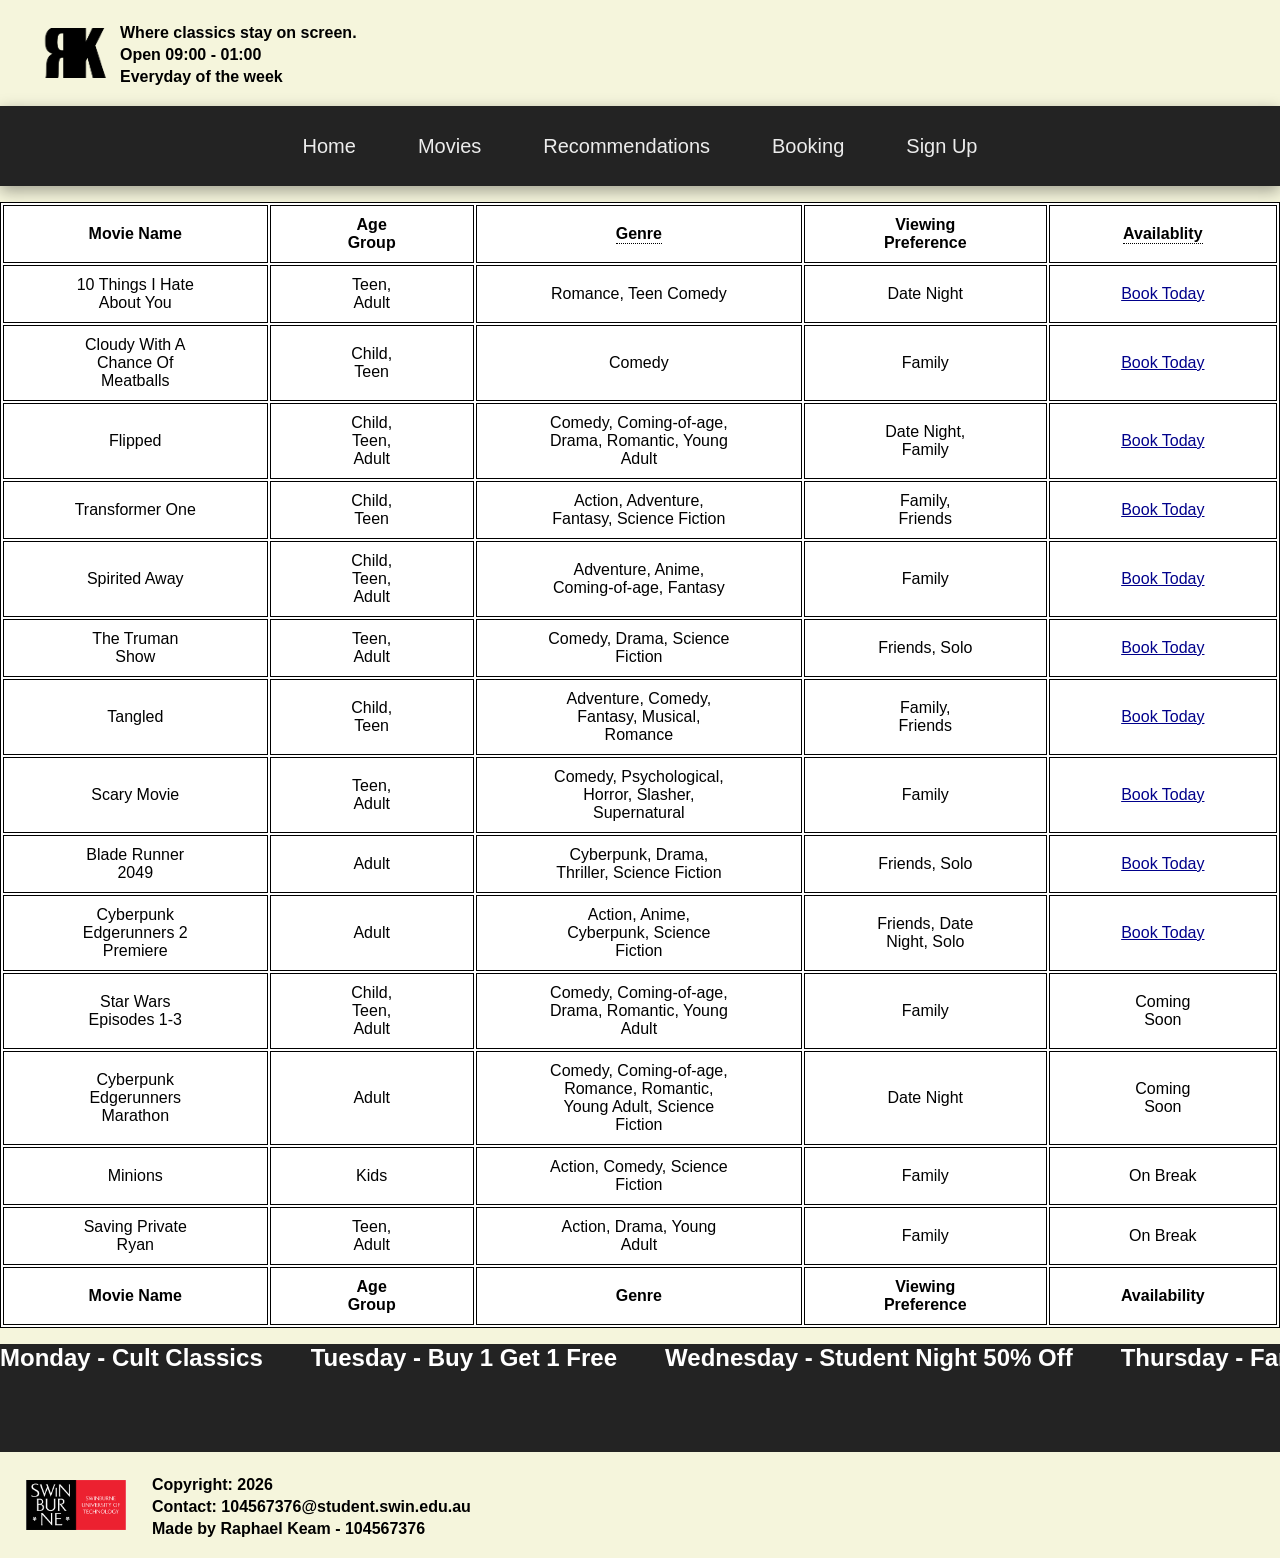
<file: recommend.html>
<!DOCTYPE html>
<html lang="en">
<head>
    <link rel="stylesheet" href="css/style.css">
    <script src="js/recommend.js" defer></script>

    <script src="https://code.jquery.com/jquery-3.7.1.min.js"></script>
    <script src="https://cdn.datatables.net/2.0.2/js/dataTables.js"></script>

    <meta charset="UTF-8">
    <meta name="description" content="Web Development" >
    <meta name="keywords" content="Recommendations Page" >
    <meta name="author" content="Raphael Keam" >
    <title>Keam Movies</title>
</head>
<body>
    <header>
        <p>Where classics stay on screen.</p>
        <p>Open 09:00 - 01:00</p>
        <p>Everyday of the week</p>
        <!-- logo made in photoshop, by myself -->
        <div class="klogo"><img class="klogo" src="images/logo.png" alt="Keam Movies Logo" width="100" height="50"></div>  
    </header>
    <nav>
        <ul>
            <li><a href="index.html">Home</a></li>
            <li><a href="movies.html">Movies</a></li>
            <li><a href="recommend.html">Recommendations</a></li>
            <li><a href="booking.html">Booking</a></li>
            <li><a href="register.html">Sign Up</a></li>
        </ul>
    </nav>

    <table id="example" class="display">
		<thead>
			<tr>
				<th>Movie Name</th>
				<th>Age Group</th>
				<th><div class="tooltip"> Genre <span class="tooltiptext">To view more than 1 genre at a time use control/command + click, this can also be used to remove a selection.</span></div> </th>
                <th>Viewing Preference</th>
				<th><div class="tooltip"> Availablity <span class="tooltiptext">Book Now means in theatre, Coming Soon means arrving in theatre soon, On Break means recently finished theatre run and will be back later.</span></div> </th>
			</tr>
		</thead>
		<tbody>
            <tr>
                    <td>10 Things I Hate About You</td>
                    <td>Teen, Adult</td>
                    <td>Romance, Teen Comedy</td>
                    <td>Date Night</td>
                    <td><a href="movies.html#10ThingsIHateAboutYou" rel="10 Things I Hate About You">Book Today</a></td>
            </tr>
            <tr>
                    <td>Cloudy With A Chance Of Meatballs</td>
                    <td>Child, Teen</td>
                    <td>Comedy</td>
                    <td>Family</td>
                    <td><a href="movies.html#cwcm">Book Today</a></td>
            </tr>
            <tr>
                    <td>Flipped</td>
                    <td>Child, Teen, Adult</td>
                    <td>Comedy, Coming-of-age, Drama, Romantic, Young Adult</td>
                    <td>Date Night, Family</td>
                    <td><a href="movies.html#flipped">Book Today</a></td>
            </tr>
            <tr>
                    <td>Transformer One</td>
                    <td>Child, Teen</td>
                    <td>Action, Adventure, Fantasy, Science Fiction</td>
                    <td>Family, Friends</td>
                    <td><a href="movies.html#tf1">Book Today</a></td>
            </tr>
            <tr>
                    <td>Spirited Away</td>
                    <td>Child, Teen, Adult</td>
                    <td>Adventure, Anime, Coming-of-age, Fantasy</td>
                    <td>Family</td>
                    <td><a href="movies.html#spaway">Book Today</a></td>
            </tr>
            <tr>
                    <td>The Truman Show</td>
                    <td>Teen, Adult</td>
                    <td>Comedy, Drama, Science Fiction</td>
                    <td>Friends, Solo</td>
                    <td><a href="movies.html#truman">Book Today</a></td>
            </tr>
            <tr>
                    <td>Tangled</td>
                    <td>Child, Teen</td>
                    <td>Adventure, Comedy, Fantasy, Musical, Romance</td>
                    <td>Family, Friends</td>
                    <td><a href="movies.html#tangled">Book Today</a></td>
            </tr>
            <tr>
                    <td>Scary Movie</td>
                    <td>Teen, Adult</td>
                    <td>Comedy, Psychological, Horror, Slasher, Supernatural</td>
                    <td>Family</td>
                    <td><a href="movies.html#scarym">Book Today</a></td>
            </tr>
            <tr>
                    <td>Blade Runner 2049</td>
                    <td>Adult</td>
                    <td>Cyberpunk, Drama, Thriller, Science Fiction</td>
                    <td>Friends, Solo</td>
                    <td><a href="movies.html#cwcm">Book Today</a></td>
            </tr>
            <tr>
                    <td>Cyberpunk Edgerunners 2 Premiere</td>
                    <td>Adult</td>
                    <td>Action, Anime, Cyberpunk, Science Fiction</td>
                    <td>Friends, Date Night, Solo</td>
                    <td><a href="movies.html#cwcm">Book Today</a></td>
            </tr>
            <tr>
                    <td>Star Wars Episodes 1-3</td>
                    <td>Child, Teen, Adult</td>
                    <td>Comedy, Coming-of-age, Drama, Romantic, Young Adult</td>
                    <td>Family</td>
                    <td>Coming Soon</td>
            </tr>
            <tr>
                    <td>Cyberpunk Edgerunners Marathon</td>
                    <td>Adult</td>
                    <td>Comedy, Coming-of-age, Romance, Romantic, Young Adult, Science Fiction</td>
                    <td>Date Night</td>
                    <td>Coming Soon</td>
            </tr>
            <tr>
                    <td>Minions</td>
                    <td>Kids</td>
                    <td>Action, Comedy, Science Fiction</td>
                    <td>Family</td>
                    <td>On Break</td>
            </tr>
            <tr>
                    <td>Saving Private Ryan</td>
                    <td>Teen, Adult</td>
                    <td>Action, Drama, Young Adult</td>
                    <td>Family</td>
                    <td>On Break</td>
            </tr>
		</tbody>
		<tfoot>
			<tr>
				<th>Movie Name</th>
				<th>Age Group</th>
                <th>Genre</th>
                <th>Viewing Preference</th>
				<th>Availability</th>
			</tr>
		</tfoot>
    </table>

    <section>
        <div class="slider">
            <div class="collection">
                <div class="add">Monday - Cult Classics</div>
                <div class="add">Tuesday - Buy 1 Get 1 Free</div>
                <div class="add">Wednesday - Student Night 50% Off</div>
                <div class="add">Thursday - Family Day Out</div>
                <div class="add">Friday - Spooky Classics</div>
                <div class="add">Saturday - Popcorn Maddness</div>
                <div class="add">Sunday - Poster Sales</div>
            </div>
            <div aria-hidden class="collection">
                <div class="add">Monday - Cult Classics</div>
                <div class="add">Tuesday - Buy 1 Get 1 Free</div>
                <div class="add">Wednesday - Student Night 50% Off</div>
                <div class="add">Thursday - Family Day Out</div>
                <div class="add">Friday - Spooky Classics</div>
                <div class="add">Saturday - Popcorn Maddness</div>
                <div class="add">Sunday - Poster Sales</div>
            </div>
        </div>
    </section>
    <footer>
        <p>Copyright: 2026</p>
        <p>Contact: 104567376@student.swin.edu.au</p>
        <p>Made by Raphael Keam - 104567376</p>
        <img class="sblogo" src="images/sblogo.png" alt="Swinburne Logo" width="100" height="50">
    </footer>     
</body>
</html>
</file>
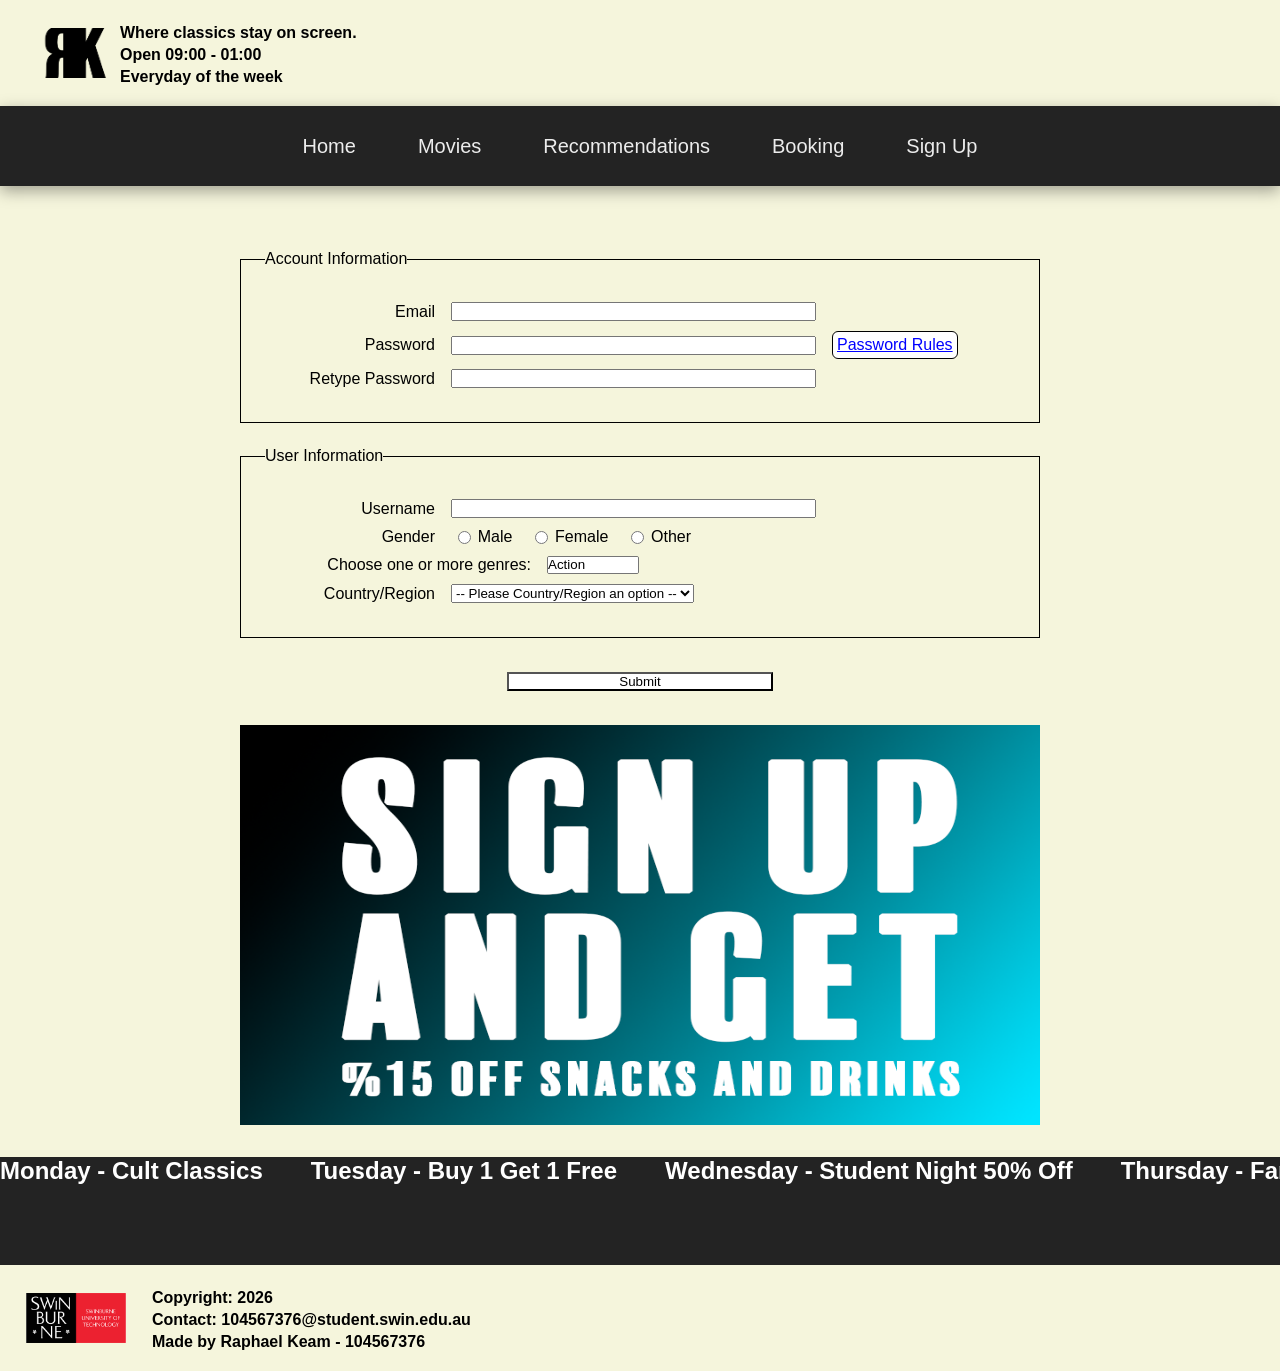
<file: register.html>
<!DOCTYPE html>
<html lang="en">
<head>
    <link rel="stylesheet" href="css/style.css">
    <link rel="stylesheet" href="css/modal.css">
    <script src="js/index.js" defer></script>

    <meta charset="UTF-8">
    <meta name="description" content="Web Development" >
    <meta name="keywords" content="Register Page" >
    <meta name="author" content="Raphael Keam" >
    <title>Keam Movies</title>
</head>
<body>
    <header>
        <p>Where classics stay on screen.</p>
        <p>Open 09:00 - 01:00</p>
        <p>Everyday of the week</p>
        <!-- logo made in photoshop, by myself -->
        <div class="klogo"><img class="klogo" src="images/logo.png" alt="Keam Movies Logo" width="100" height="50"></div>   
    </header>
    <nav>
        <ul>
            <li><a href="index.html">Home</a></li>
            <li><a href="movies.html">Movies</a></li>
            <li><a href="recommend.html">Recommendations</a></li>
            <li><a href="booking.html">Booking</a></li>
            <li><a href="register.html">Sign Up</a></li>
        </ul>
    </nav>
    <div id="scrnOverlay"></div>
    <form id="regtest" method="post" action="http://mercury.swin.edu.au/it000000/cos10005/regtest.php">
		<fieldset>
			<legend>Account Information</legend>

			<div class="textinput">
				<label for="sid">Email</label>
				<input id="sid" type="text" name="id" />
			</div>

			<div class="textinput">
				<label for="pwd1">Password</label>
				<input id="pwd1" type="password" name="pwd1" />

                <a href="#" id="pwdHelpBtn" class="button">Password Rules</a>
			</div>

			<div class="textinput">
				<label for="pwd2">Retype Password</label>
				<input id="pwd2" type="password" name="pwd2" />
			</div>

            <div id="pwdHelpWin" class="window">
				<p>Password must satisfy the following:</p>
					<ul>
						<li>Must be at least 10 characters long.</li>
						<li>Must contain at least 1 symbol.</li>
					</ul>
				<a href="#" id="pwdHelpClose" class="button">Close</a>
			</div>
		</fieldset>

		<fieldset>
			<legend>User Information</legend>

			<div class="textinput">
				<label for="uname">Username</label>
				<input id="uname" type="text" name="uname" />
			</div>

			<div class="radioinput">
				<span class="radiolabel">Gender</span>

				<input id="genm" type="radio" name="gender" value="M" />
				<label for="genm">Male</label>

				<input id="genf" type="radio" name="gender" value="F" />
				<label for="genf">Female</label>
				
                <input id="geno" type="radio" name="gender" value="O" />
				<label for="geno">Other</label>
			</div>
            <div class="multiselectinput">
                <span>Choose one or more genres:</span>
                <select id="genre" name="genre" multiple size="1">
                    <option value="Action">Action</option>
                    <option value="Adventure">Adventure</option>
                    <option value="Anime">Anime</option>
                    <option value="Comedy">Comedy</option>
                    <option value="Coming-of-age">Coming-of-age</option>
                    <option value="Cyberpunk">Cyberpunk</option>
                    <option value="Drama">Drama</option>
                    <option value="Family">Family</option>
                    <option value="Fantasy">Fantasy</option>
                    <option value="Horror">Horror</option>
                    <option value="Musical">Musical</option>
                    <option value="Psychological">Psychological</option>
                    <option value="Romance">Romance</option>
                    <option value="Romantic">Romantic</option>
                    <option value="Sci-fi">Sci-fi</option>
                    <option value="Science_Fiction">Science Fiction</option>
                    <option value="Slasher">Slasher</option>
                    <option value="Supernatural">Supernatural</option>
                    <option value="Teen Comedy">Teen Comedy</option>
                    <option value="Thriller">Thriller</option>
                    <option value="Young_Adult">Young Adult</option>
                </select>
            </div>
            <div class="selectinput">
                <span>Country/Region</span>
                <select id="country-select">
                    <option value="defualt">-- Please Country/Region an option --</option>
                        <option value="Afghanistan">Afghanistan</option>
                        <option value="Albania">Albania</option>
                        <option value="Algeria">Algeria</option>
                        <option value="Andorra">Andorra</option>
                        <option value="Angola">Angola</option>
                        <option value="Antigua and Barbuda">Antigua and Barbuda</option>
                        <option value="Argentina">Argentina</option>
                        <option value="Armenia">Armenia</option>
                        <option value="Australia">Australia</option>
                        <option value="Austria">Austria</option>
                        <option value="Azerbaijan">Azerbaijan</option>
                        <option value="Bahamas">Bahamas</option>
                        <option value="Bahrain">Bahrain</option>
                        <option value="Bangladesh">Bangladesh</option>
                        <option value="Barbados">Barbados</option>
                        <option value="Belarus">Belarus</option>
                        <option value="Belgium">Belgium</option>
                        <option value="Belize">Belize</option>
                        <option value="Benin">Benin</option>
                        <option value="Bhutan">Bhutan</option>
                        <option value="Bolivia">Bolivia</option>
                        <option value="Bosnia and Herzegovina">Bosnia and Herzegovina</option>
                        <option value="Botswana">Botswana</option>
                        <option value="Brazil">Brazil</option>
                        <option value="Brunei">Brunei</option>
                        <option value="Bulgaria">Bulgaria</option>
                        <option value="Burkina Faso">Burkina Faso</option>
                        <option value="Burundi">Burundi</option>
                        <option value="Cabo Verde">Cabo Verde</option>
                        <option value="Cambodia">Cambodia</option>
                        <option value="Cameroon">Cameroon</option>
                        <option value="Canada">Canada</option>
                        <option value="Central African Republic">Central African Republic</option>
                        <option value="Chad">Chad</option>
                        <option value="Chile">Chile</option>
                        <option value="China">China</option>
                        <option value="Colombia">Colombia</option>
                        <option value="Comoros">Comoros</option>
                        <option value="Congo (Congo-Brazzaville)">Congo (Congo-Brazzaville)</option>
                        <option value="Cook Islands">Cook Islands</option>
                        <option value="Costa Rica">Costa Rica</option>
                        <option value="Croatia">Croatia</option>
                        <option value="Cuba">Cuba</option>
                        <option value="Cyprus">Cyprus</option>
                        <option value="Czechia (Czech Republic)">Czechia (Czech Republic)</option>
                        <option value="Democratic Republic of the Congo">Democratic Republic of the Congo</option>
                        <option value="Denmark">Denmark</option>
                        <option value="Djibouti">Djibouti</option>
                        <option value="Dominica">Dominica</option>
                        <option value="Dominican Republic">Dominican Republic</option>
                        <option value="Ecuador">Ecuador</option>
                        <option value="Egypt">Egypt</option>
                        <option value="El Salvador">El Salvador</option>
                        <option value="Equatorial Guinea">Equatorial Guinea</option>
                        <option value="Eritrea">Eritrea</option>
                        <option value="Estonia">Estonia</option>
                        <option value="Eswatini">Eswatini</option>
                        <option value="Ethiopia">Ethiopia</option>
                        <option value="Fiji">Fiji</option>
                        <option value="Finland">Finland</option>
                        <option value="France">France</option>
                        <option value="Gabon">Gabon</option>
                        <option value="Gambia">Gambia</option>
                        <option value="Georgia">Georgia</option>
                        <option value="Germany">Germany</option>
                        <option value="Ghana">Ghana</option>
                        <option value="Greece">Greece</option>
                        <option value="Grenada">Grenada</option>
                        <option value="Guatemala">Guatemala</option>
                        <option value="Guinea">Guinea</option>
                        <option value="Guinea-Bissau">Guinea-Bissau</option>
                        <option value="Guyana">Guyana</option>
                        <option value="Haiti">Haiti</option>
                        <option value="Holy See">Holy See</option>
                        <option value="Honduras">Honduras</option>
                        <option value="Hungary">Hungary</option>
                        <option value="Iceland">Iceland</option>
                        <option value="India">India</option>
                        <option value="Indonesia">Indonesia</option>
                        <option value="Iran">Iran</option>
                        <option value="Iraq">Iraq</option>
                        <option value="Ireland">Ireland</option>
                        <option value="Italy">Italy</option>
                        <option value="Ivory Coast">Ivory Coast</option>
                        <option value="Jamaica">Jamaica</option>
                        <option value="Japan">Japan</option>
                        <option value="Jordan">Jordan</option>
                        <option value="Kazakhstan">Kazakhstan</option>
                        <option value="Kenya">Kenya</option>
                        <option value="Kiribati">Kiribati</option>
                        <option value="Kuwait">Kuwait</option>
                        <option value="Kyrgyzstan">Kyrgyzstan</option>
                        <option value="Laos">Laos</option>
                        <option value="Latvia">Latvia</option>
                        <option value="Lebanon">Lebanon</option>
                        <option value="Lesotho">Lesotho</option>
                        <option value="Liberia">Liberia</option>
                        <option value="Libya">Libya</option>
                        <option value="Liechtenstein">Liechtenstein</option>
                        <option value="Lithuania">Lithuania</option>
                        <option value="Luxembourg">Luxembourg</option>
                        <option value="Madagascar">Madagascar</option>
                        <option value="Malawi">Malawi</option>
                        <option value="Malaysia">Malaysia</option>
                        <option value="Maldives">Maldives</option>
                        <option value="Mali">Mali</option>
                        <option value="Malta">Malta</option>
                        <option value="Marshall Islands">Marshall Islands</option>
                        <option value="Mauritania">Mauritania</option>
                        <option value="Mauritius">Mauritius</option>
                        <option value="Mexico">Mexico</option>
                        <option value="Micronesia">Micronesia</option>
                        <option value="Moldova">Moldova</option>
                        <option value="Monaco">Monaco</option>
                        <option value="Mongolia">Mongolia</option>
                        <option value="Montenegro">Montenegro</option>
                        <option value="Morocco">Morocco</option>
                        <option value="Mozambique">Mozambique</option>
                        <option value="Myanmar (Burma)">Myanmar (Burma)</option>
                        <option value="Namibia">Namibia</option>
                        <option value="Nauru">Nauru</option>
                        <option value="Nepal">Nepal</option>
                        <option value="Netherlands">Netherlands</option>
                        <option value="New Zealand">New Zealand</option>
                        <option value="Nicaragua">Nicaragua</option>
                        <option value="Niger">Niger</option>
                        <option value="Nigeria">Nigeria</option>
                        <option value="North Korea">North Korea</option>
                        <option value="North Macedonia">North Macedonia</option>
                        <option value="Norway">Norway</option>
                        <option value="Oman">Oman</option>
                        <option value="Pakistan">Pakistan</option>
                        <option value="Palau">Palau</option>
                        <option value="Palestine">Palestine</option>
                        <option value="Panama">Panama</option>
                        <option value="Papua New Guinea">Papua New Guinea</option>
                        <option value="Paraguay">Paraguay</option>
                        <option value="Peru">Peru</option>
                        <option value="Philippines">Philippines</option>
                        <option value="Poland">Poland</option>
                        <option value="Portugal">Portugal</option>
                        <option value="Qatar">Qatar</option>
                        <option value="Romania">Romania</option>
                        <option value="Russia">Russia</option>
                        <option value="Rwanda">Rwanda</option>
                        <option value="Saint Kitts and Nevis">Saint Kitts and Nevis</option>
                        <option value="Saint Lucia">Saint Lucia</option>
                        <option value="Saint Vincent and the Grenadines">Saint Vincent and the Grenadines</option>
                        <option value="Samoa">Samoa</option>
                        <option value="San Marino">San Marino</option>
                        <option value="Sao Tome and Principe">Sao Tome and Principe</option>
                        <option value="Saudi Arabia">Saudi Arabia</option>
                        <option value="Senegal">Senegal</option>
                        <option value="Serbia">Serbia</option>
                        <option value="Seychelles">Seychelles</option>
                        <option value="Sierra Leone">Sierra Leone</option>
                        <option value="Singapore">Singapore</option>
                        <option value="Slovakia">Slovakia</option>
                        <option value="Slovenia">Slovenia</option>
                        <option value="Solomon Islands">Solomon Islands</option>
                        <option value="Somalia">Somalia</option>
                        <option value="South Africa">South Africa</option>
                        <option value="South Korea">South Korea</option>
                        <option value="South Sudan">South Sudan</option>
                        <option value="Spain">Spain</option>
                        <option value="Sri Lanka">Sri Lanka</option>
                        <option value="Sudan">Sudan</option>
                        <option value="Suriname">Suriname</option>
                        <option value="Sweden">Sweden</option>
                        <option value="Switzerland">Switzerland</option>
                        <option value="Syria">Syria</option>
                        <option value="Taiwan">Taiwan</option>
                        <option value="Tajikistan">Tajikistan</option>
                        <option value="Tanzania">Tanzania</option>
                        <option value="Thailand">Thailand</option>
                        <option value="Timor-Leste">Timor-Leste</option>
                        <option value="Togo">Togo</option>
                        <option value="Tonga">Tonga</option>
                        <option value="Trinidad and Tobago">Trinidad and Tobago</option>
                        <option value="Tunisia">Tunisia</option>
                        <option value="Turkey">Turkey</option>
                        <option value="Turkmenistan">Turkmenistan</option>
                        <option value="Tuvalu">Tuvalu</option>
                        <option value="Uganda">Uganda</option>
                        <option value="Ukraine">Ukraine</option>
                        <option value="United Arab Emirates">United Arab Emirates</option>
                        <option value="United Kingdom">United Kingdom</option>
                        <option value="United States of America">United States of America</option>
                        <option value="Uruguay">Uruguay</option>
                        <option value="Uzbekistan">Uzbekistan</option>
                        <option value="Vanuatu">Vanuatu</option>
                        <option value="Venezuela">Venezuela</option>
                        <option value="Vietnam">Vietnam</option>
                        <option value="Yemen">Yemen</option>
                        <option value="Zambia">Zambia</option>
                        <option value="Zimbabwe">Zimbabwe</option>
                </select>
            </div>
		</fieldset>


		<div class="buttoninput">
			<input type="submit" value="Submit" />
		</div>
        <!-- Sign up made in photoshop -->
        <img class="signupadd" src="images/signupadd.png" alt="Sign Up Add" width="800" height="400">
	</form>





    <section>
        <div class="slider">
            <div class="collection">
                <div class="add">Monday - Cult Classics</div>
                <div class="add">Tuesday - Buy 1 Get 1 Free</div>
                <div class="add">Wednesday - Student Night 50% Off</div>
                <div class="add">Thursday - Family Day Out</div>
                <div class="add">Friday - Spooky Classics</div>
                <div class="add">Saturday - Popcorn Maddness</div>
                <div class="add">Sunday - Poster Sales</div>
            </div>
            <div aria-hidden class="collection">
                <div class="add">Monday - Cult Classics</div>
                <div class="add">Tuesday - Buy 1 Get 1 Free</div>
                <div class="add">Wednesday - Student Night 50% Off</div>
                <div class="add">Thursday - Family Day Out</div>
                <div class="add">Friday - Spooky Classics</div>
                <div class="add">Saturday - Popcorn Maddness</div>
                <div class="add">Sunday - Poster Sales</div>
            </div>
        </div>
    </section>
    <footer>
        <p>Copyright: 2026</p>
        <p>Contact: 104567376@student.swin.edu.au</p>
        <p>Made by Raphael Keam - 104567376</p>
        <img class="sblogo" src="images/sblogo.png" alt="Swinburne Logo" width="100" height="50">
    </footer>     
</body>
</html>
</file>
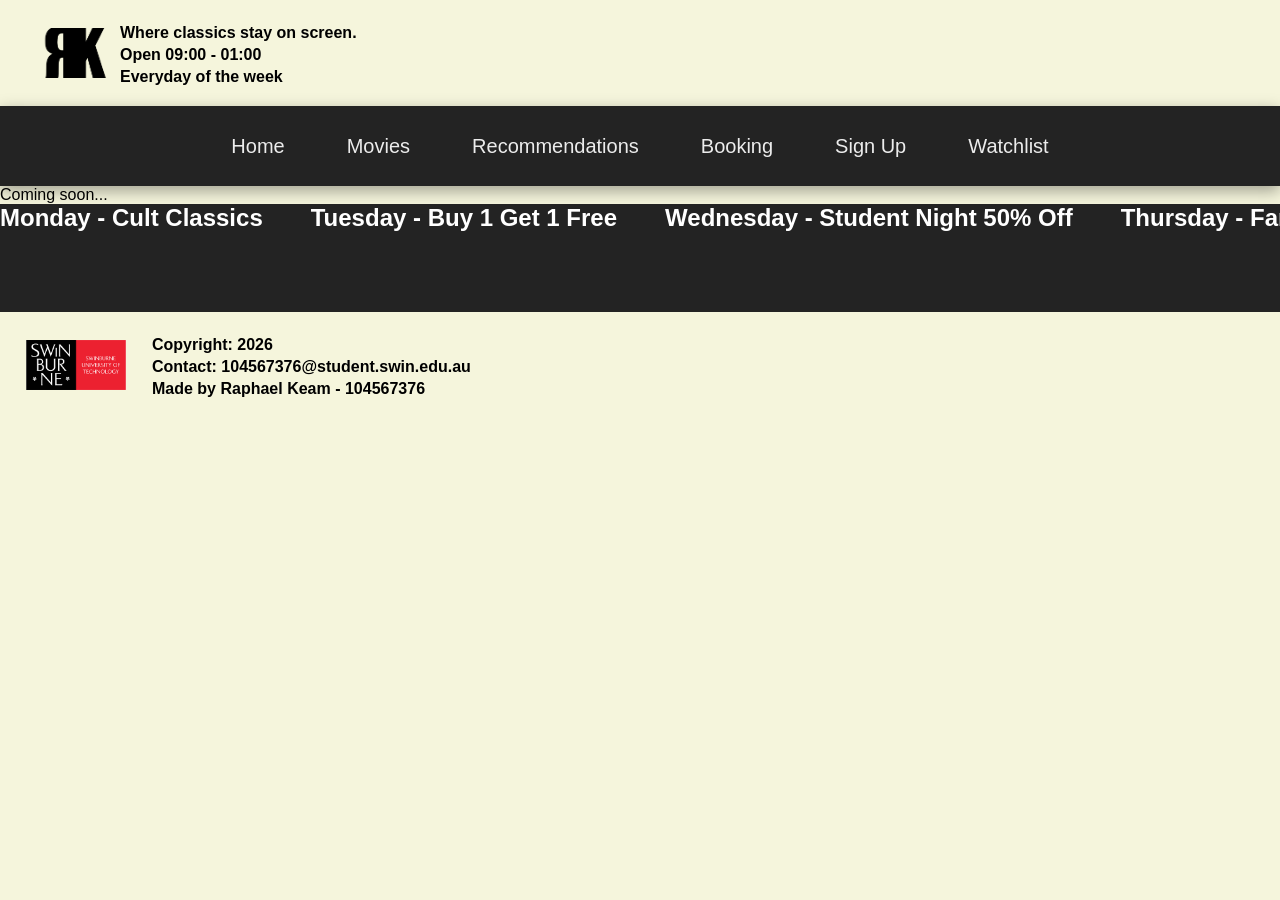
<file: watchlist.html>
<!DOCTYPE html>
<html lang="en">
<head>
    <link rel="stylesheet" href="css/style.css">

    <meta charset="UTF-8">
    <meta name="description" content="Web Development" >
    <meta name="keywords" content="Watchlist Page" >
    <meta name="author" content="Raphael Keam" >
    <title>Keam Movies</title>
</head>
<body>
    <header>
        <p>Where classics stay on screen.</p>
        <p>Open 09:00 - 01:00</p>
        <p>Everyday of the week</p>
        <!-- logo made in photoshop, by myself -->
        <div class="klogo"><img class="klogo" src="images/logo.png" alt="Keam Movies Logo" width="100" height="50"></div>  
    </header>
    <nav>
        <ul>
            <li><a href="index.html">Home</a></li>
            <li><a href="movies.html">Movies</a></li>
            <li><a href="recommend.html">Recommendations</a></li>
            <li><a href="booking.html">Booking</a></li>
            <li><a href="register.html">Sign Up</a></li>
            <li><a href="watchlist.html">Watchlist</a></li>
        </ul>
    </nav>
    <p>Coming soon...</p>







    <section>
        <div class="slider">
            <div class="collection">
                <div class="add">Monday - Cult Classics</div>
                <div class="add">Tuesday - Buy 1 Get 1 Free</div>
                <div class="add">Wednesday - Student Night 50% Off</div>
                <div class="add">Thursday - Family Day Out</div>
                <div class="add">Friday - Spooky Classics</div>
                <div class="add">Saturday - Popcorn Maddness</div>
                <div class="add">Sunday - Poster Sales</div>
            </div>
            <div aria-hidden class="collection">
                <div class="add">Monday - Cult Classics</div>
                <div class="add">Tuesday - Buy 1 Get 1 Free</div>
                <div class="add">Wednesday - Student Night 50% Off</div>
                <div class="add">Thursday - Family Day Out</div>
                <div class="add">Friday - Spooky Classics</div>
                <div class="add">Saturday - Popcorn Maddness</div>
                <div class="add">Sunday - Poster Sales</div>
            </div>
        </div>
    </section>
    <footer>
        <p>Copyright: 2026</p>
        <p>Contact: 104567376@student.swin.edu.au</p>
        <p>Made by Raphael Keam - 104567376</p>
        <img class="sblogo" src="images/sblogo.png" alt="Swinburne Logo" width="100" height="50">
    </footer>     
</body>
</html>
</file>
<file: css/style.css>
/* index */
html {
    scroll-behavior: smooth;
}
body {
    background-color: #f5f5dc;
}
footer{
    border-top: 5em solid #232323;
}
footer p {
    text-align: left;
    position: static;
    padding-left: 9.5em;
    font-weight: bold;
    font-size: 1rem;
    margin-top: 4px;
}
.headingUpSession {
    height: auto;
    min-height: 5em;
    padding: 15px 20px;
    display: flex;
    flex-direction: column;
    justify-content: center;
    align-items: center;
    text-align: center;
    background: #232323;
    color: white;
    box-shadow: 0 5px 15px rgba(0,0,0,.35);
}
.headingUpSession h2 {
    margin-bottom: 5px;
}
.headingUpSession p {
    margin: 2px 0;
}
.arrow {
    display: flex;
    justify-content: center;
    align-items: center;
    margin: 20px 0;   
}
section .todaysess {
    display: grid;
    align-items: center;
}
table {
    margin: 1em auto;
    background-color: white;
    border: 1px solid black;
}
th, td {
    text-align: center;
    border: 1px solid black;
    padding: 10px 70px;
}
th {
    font-weight: bold;
}
.standard {
    color:blue;
    font-weight: bold;
}
.extLarge {
    color: purple;
    font-weight: bold;
}
.IMAX {
    color: red;
    font-weight: bold;
}
td a{
    color: darkblue;
}
td a:hover{
    color:palevioletred;
}

/* movies */
.movie_card {
    display: flex;
    justify-content: center;
    align-items: flex-start;
    gap: 2rem;
    max-width: 1200px;
    margin: 2em auto;
    padding: 0 1em;
}
.poster {
    object-fit: cover;
    flex-shrink: 0;
    box-shadow: 0 5px 15px rgba(0,0,0,.35);
}
.movie_info {    
    height: auto;
    display: flex;
    flex-direction: column;
    justify-content: center;
    align-items: flex-start;
    
    background: #232323;
    padding: 2.5em;
    border-radius: 20px;
    box-shadow: 0 5px 15px rgba(0,0,0,.35);
    color: white;
    
    margin: 0;
}
.movie_info h3 {
    font-size: 1.8rem;
    font-weight: bold;
    margin-bottom: 0.5em;
}
.movie_info p {
    margin-top: 0.5em;
    margin-bottom: 0.5em;
    line-height: 1.5;
}
.movie_info .rating {
    margin-top: 1.2em;
    margin-bottom: 1.2em;
    display: block;
}
.movie_info table {
    width: 100%;
    max-width: 500px;
    margin: 1.5em auto;
    color: #000;
}
.movie_info th, .movie_info td {
    color: #000;
}
.movie_info .youtube {
    color: #2c87ff;
    text-decoration: underline;
    font-weight: bold;
    margin-top: 1em;
}
.movie_info .youtube:hover {
    color: palevioletred;
}

/* Splash Screen - design credit below */
/** https://www.youtube.com/watch?v=2ak37WrbSDg **/
header, footer {
    position: relative;
    left: 0;
    top: 0;
    width: 100%;
    height: auto;
    padding: 20px 0;
    display: flex;
    flex-direction: column;
    justify-content: center;
}
header p {
    text-align: left;
    position: static;
    padding-left: 7.5em;
    font-weight: bold;
    font-size: 1rem;
    margin-top: 4px;
}
.klogo, .sblogo {
    position: absolute;
    top: 50%;
    transform: translateY(-50%);
    left: 2%;
}
.intro {
    position: fixed;
    z-index: 1;
    left: 0;
    top: 0;
    width: 100%;
    height: 100vh;
    background-color: #161616;
    transition: 1s;
}
.logo-header {
    position: absolute;
    top: 40%;
    left: 50%;
    transform: translate(-50%, -50%);
    color: white;
}
.logo {
    position: relative;
    display: inline-block;
    bottom: -20px;
    opacity: 0;
}
.logo.active {
    bottom: 0;
    opacity: 1;
    transition: ease-in-out 0.5s;
}
.logo.fade {
    bottom: 150px;
    opacity: 0;
    transition: ease-in-out 0.5s;
}


/* Nav bar - design credit below */
/** https://www.youtube.com/watch?v=wPsSECNM-l0 **/
*{
    margin: 0;
    padding: 0;
    box-sizing: border-box;
    font-family: Arial, Helvetica, sans-serif;
}
nav{
    height: 5em;
    display: flex;
    justify-content: center;
    align-items: center;
    background: #232323;
    padding: 18px 30px;
    /*border-radius: 20px;*/
    box-shadow: 0 5px 15px rgba(0,0,0,.35);
}
nav ul{
    display: flex;
    gap: 18px;
    list-style: none;
    align-items: center;
}
nav a{
    position: relative;
    display: block;
    padding: 12px 22px;
    border-radius: 100px;
    text-decoration: none;
    color: #ececec;
    font-size: 20px;
    font-weight: 500;
    transition: .35s ease;
    overflow: hidden;
}
nav a:hover{
    color: #fff;
    transform: translateY(-5px);
    font-size: 21px;
}
nav a::before{
    content: "";
    position: absolute;
    inset: 0;
    border-radius: 999px;
    background: linear-gradient(135deg,#2151d3, rgb(184, 93, 108));
    opacity: 0;
    z-index: -1;
    transition: .35s;
}
nav a:hover::before{
    opacity: 1;
}

/* Movie scroll - desgin credit below */
/** https://www.youtube.com/watch?v=KD1Yo8a_Qis **/
.carousel {
    /*margin: 100px auto;
    width: 100%;
    border: 5px solid red;*/
    display: flex;
    overflow-x: auto;
}
.carousel::-webkit-scrollbar,
.slider::-webkit-scrollbar {
    display: none;
}
.group {
    display: flex;
    align-items: center;
    justify-content: center;
    gap: 0em;
    animation: spin 35s infinite linear;
    /*padding-right: 1em;*/
}
.card {
    flex: 0 0 1em;
    /**height: 5em;**/
    /**padding: 1em;**/
    /**background: cornflowerblue;**/
    font-size: 3rem;
    border-radius: .2em;
    text-align: center;
    align-content: center;
}
@keyframes spin {
    from {translate: 0;}
    to {translate: -100%;}
}
.slider {
    display: flex;
    overflow: hidden;
    width: 100%;
    white-space: nowrap;
    background-color: #232323;
}
.collection {
    display: flex;
    align-items: center;
    justify-content: space-around;
    min-width: 100%;
    flex-shrink: 0;
    gap: 3em;
    animation: spin 35s infinite linear;
    padding-right: 2em;
}
.add {
    flex: 0 0 auto;
    font-size: 1.5rem;
    font-weight: bold;
    text-align: center;
    color: white;
}
@keyframes spin {
    from {translate: 0;}
    to {translate: -100%;}
}


/* register */
form {
    padding-top: 2em;
    width: 50em;
    margin: 2em auto;
    display: flex;
    flex-direction: column;
    align-items: center;
}
form fieldset {
    width: 100%;
    margin-bottom: 1.5em;
    padding: 1.5em;
    border: 1px solid;
}
.signupadd {
    display: block;
    margin: 1.5em auto 0 auto; /* Centers the image below the form */
}
.textinput {
	display: flex;              /* place label and input in one row */
	align-items: center;        /* vertically align label and input */
	margin: 10px;               /* spacing between rows */
}
.textinput label {
	text-align: right;          /* align label text to the right */
	width: 10em;                /* fixed label width */
	margin-right: 1em;          /* space between label and input */
}
.textinput input {
	width: 50%;                 /* consistent input width */
}
.radioinput {
	display: flex;              /* place Gender, radio buttons and labels in one row */
	align-items: center;        /* vertically align items */
	margin: 10px;               /* spacing around the radio input row */
}
.radiolabel {
	text-align: right;          /* align text to the right */
	width: 10em;                /* match text input label width */
	margin-right: 1em;          /* space between label and radio buttons */
}
.radioinput input {
	width: 2em;                 /* small width for radio buttons */
}
.radioinput label {
	text-align: left;           /* align radio label text to the left */
	margin-right: 1em;          /* space between options */
}
.buttoninput {
	text-align: right;          /* align button to the right */
	margin: 10px;
}
.buttoninput input {
	width: 20em;                /* keep button width natural */
    background-color: white;
}
.buttoninput input:hover{
    background-color: blue;
    color: white;
}
.selectinput {
	display: flex;              /* place label and input in one row */
	align-items: center;        /* vertically align label and input */
	margin: 10px;               /* spacing between rows */
}
.selectinput span {
	text-align: right;          /* align label text to the right */
	width: 10em;                /* fixed label width */
	margin-right: 1em;          /* space between label and input */
}
.multiselectinput {
	display: flex;
	align-items: center;
	margin: 10px;
}
.multiselectinput span {
	text-align: right;
	width: 16em;
	margin-right: 1em;
}

/*Booking*/
.headingtooltip {
    text-align: right;
	width: auto;
	margin-right: 1em; 
    font-size: large;
}
.tooltip {
  position: relative;
  display: inline-block;
  border-bottom: 1px dotted black;
  cursor: pointer;
}
.tooltiptext {
  visibility: hidden;
  width: 130px;
  background-color: black;
  color: #ffffff;
  text-align: center;
  padding: 5px 0;
  border-radius: 6px;
  position: absolute;
  z-index: 1;
}
.tooltip:hover .tooltiptext {
  visibility: visible;
}
.total-display {
    padding-left: 1em;
    padding-top: 1em;
}
.checkbox-imax {
    padding-left: 2em;
}
.textarea {
    padding-top: 1em;
    padding-left: 1em;
}
.hidden {
    display: none;
}
.sameEmail {
    margin-bottom: 1px;
}
</file>
<file: css/modal.css>
/* Use CSS to style the link as a button */
.button {
	margin-left: 1em;
	border: 1px solid black;
	border-radius: 6px;
	background-color:white;
	padding: 0.25em; 				/* Creates spacing around the text */
	color: blue;
}

.button:hover {
	background-color: blue;
	color: white;
}

/* Use CSS to style the window */

.window {                           
    display: none;                  /* window is initially not visible */
    z-index: 2;                     /* place window on top */
    position: fixed;                /* place window on a fixed location  */

    top: 50%;                       /* place the top left corner at the centre */
    left: 50%;                      
    margin-top: -5em;               /* adjust upwards */ 
    margin-left: -11em;             /* adjust leftwards */
    
    background-color: white;    /* uses a lightblue background */
    border: 1px solid black;
    border-radius: 5px;             /* create a rounded corner */
    padding: 15px;                  /* add spacing around the text */
    width: 22em;
    height: 10em;
    box-shadow: 0 5px 15px rgba(0,0,0,0.35);
}

/* set up a transparent pane on the screen */
#scrnOverlay {
    visibility: hidden;
    z-index: 1;                     /* use layer 1 to overlay everything */
    
    position: fixed;                /* Block out the whole screen */
    top: 0;
    bottom: 0;
    left: 0;
    right: 0;

    background-color: grey;
    opacity: 0.5;
}

#pwdHelpWin ul {
    margin-bottom: 20px;
}

#pwdHelpClose {
    display: inline-block;
    margin-top: 15px;
}
</file>
